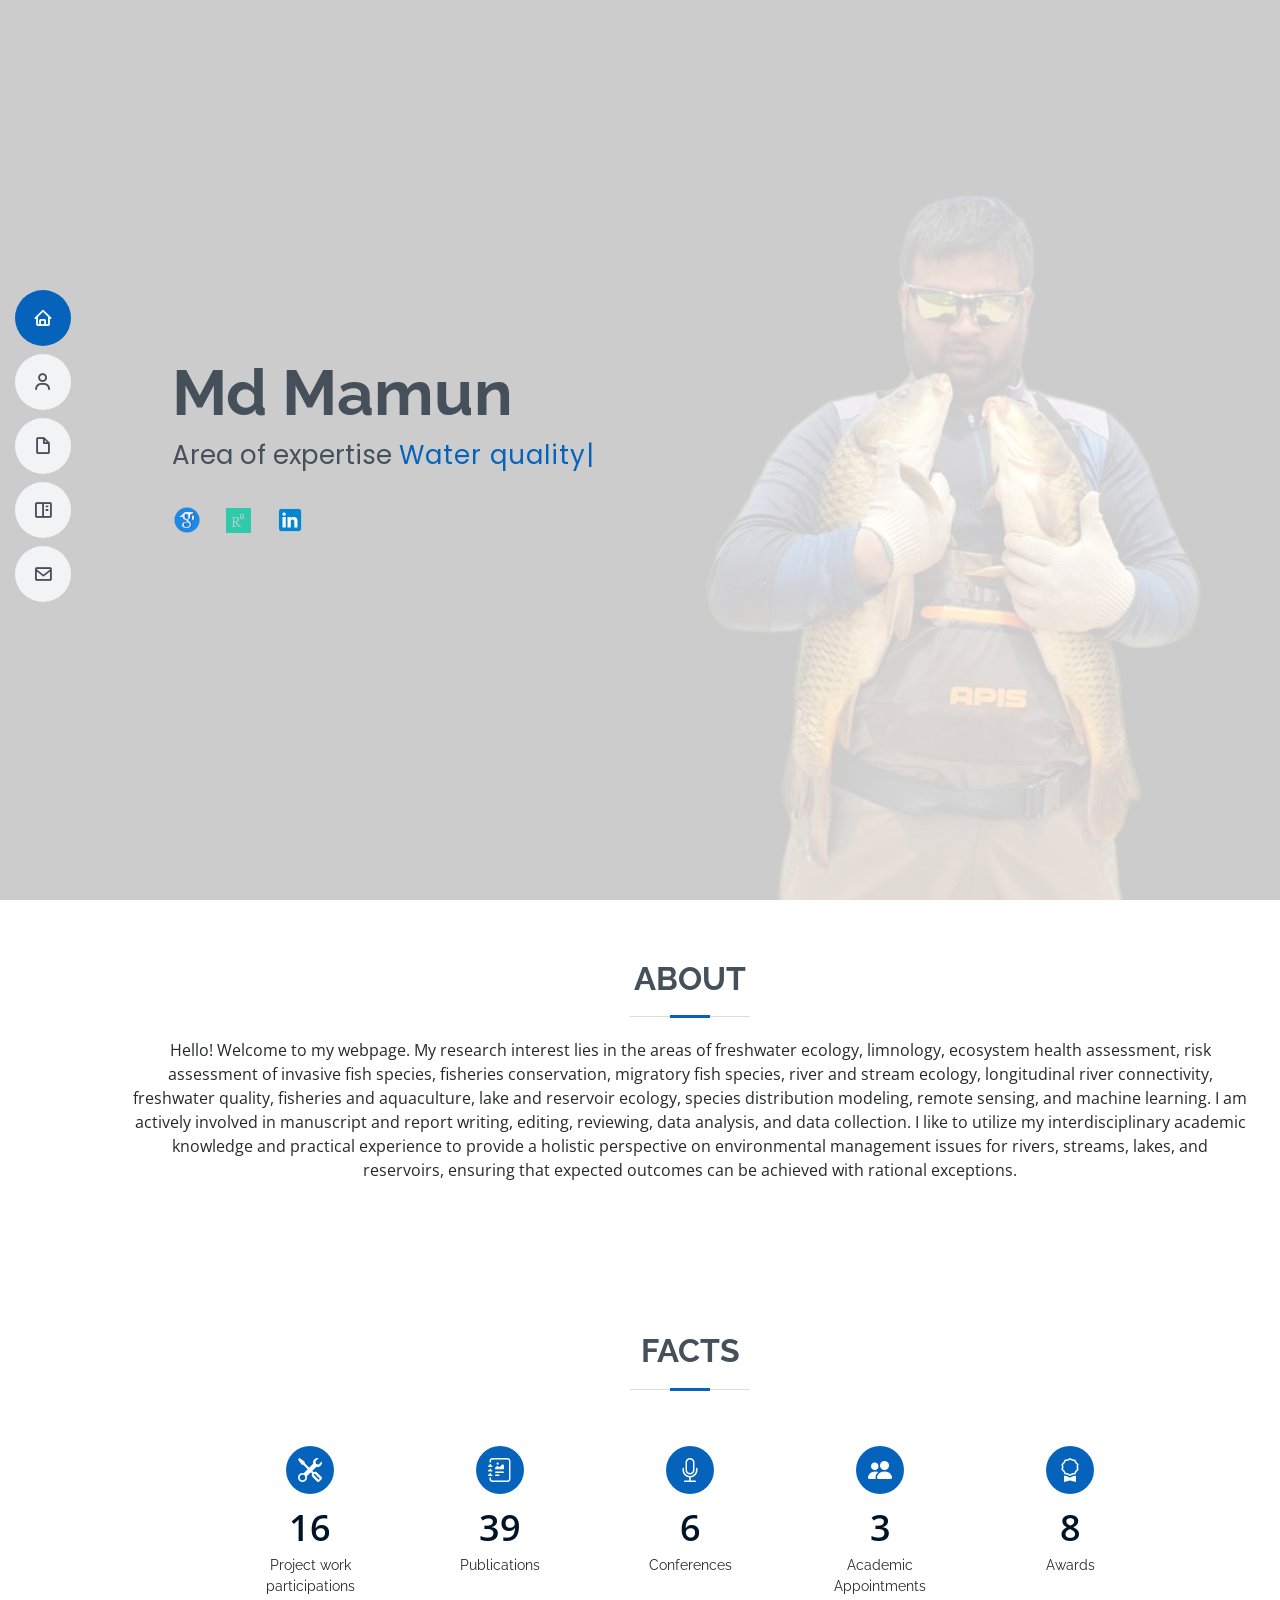
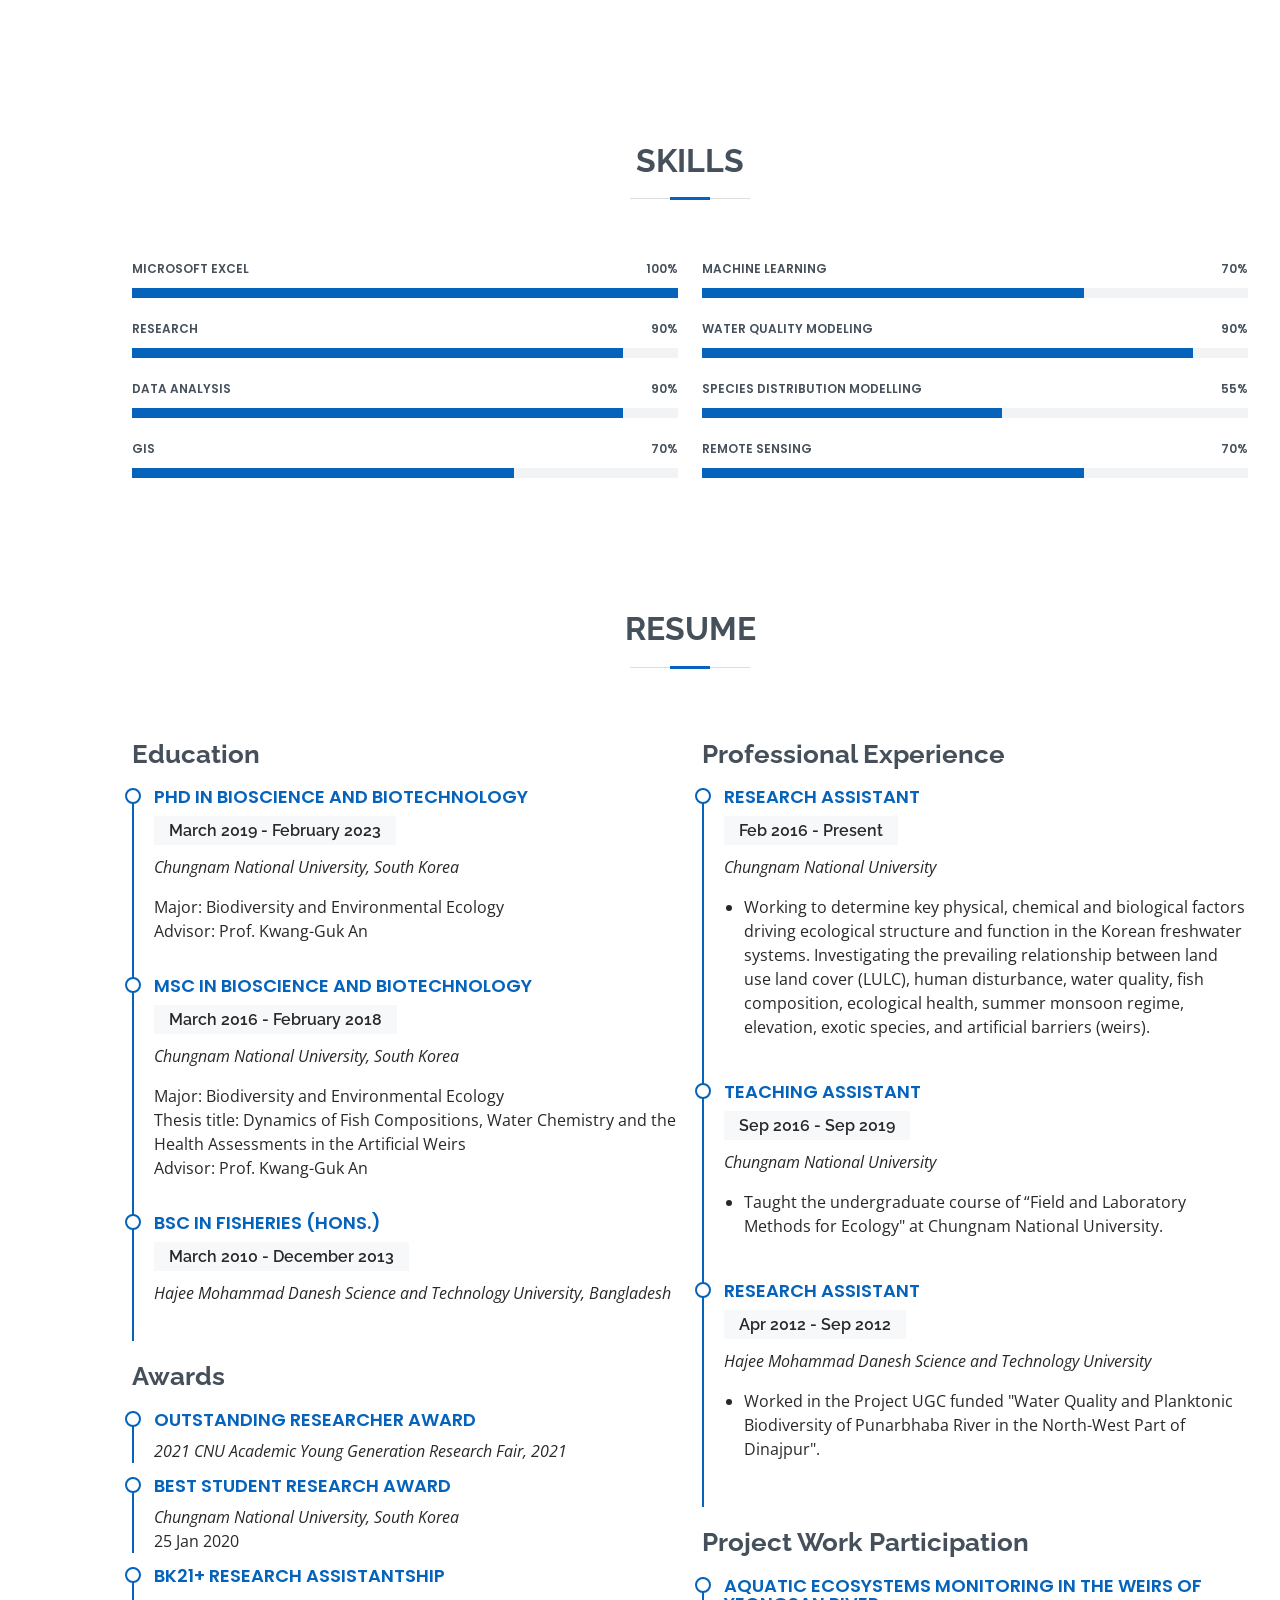
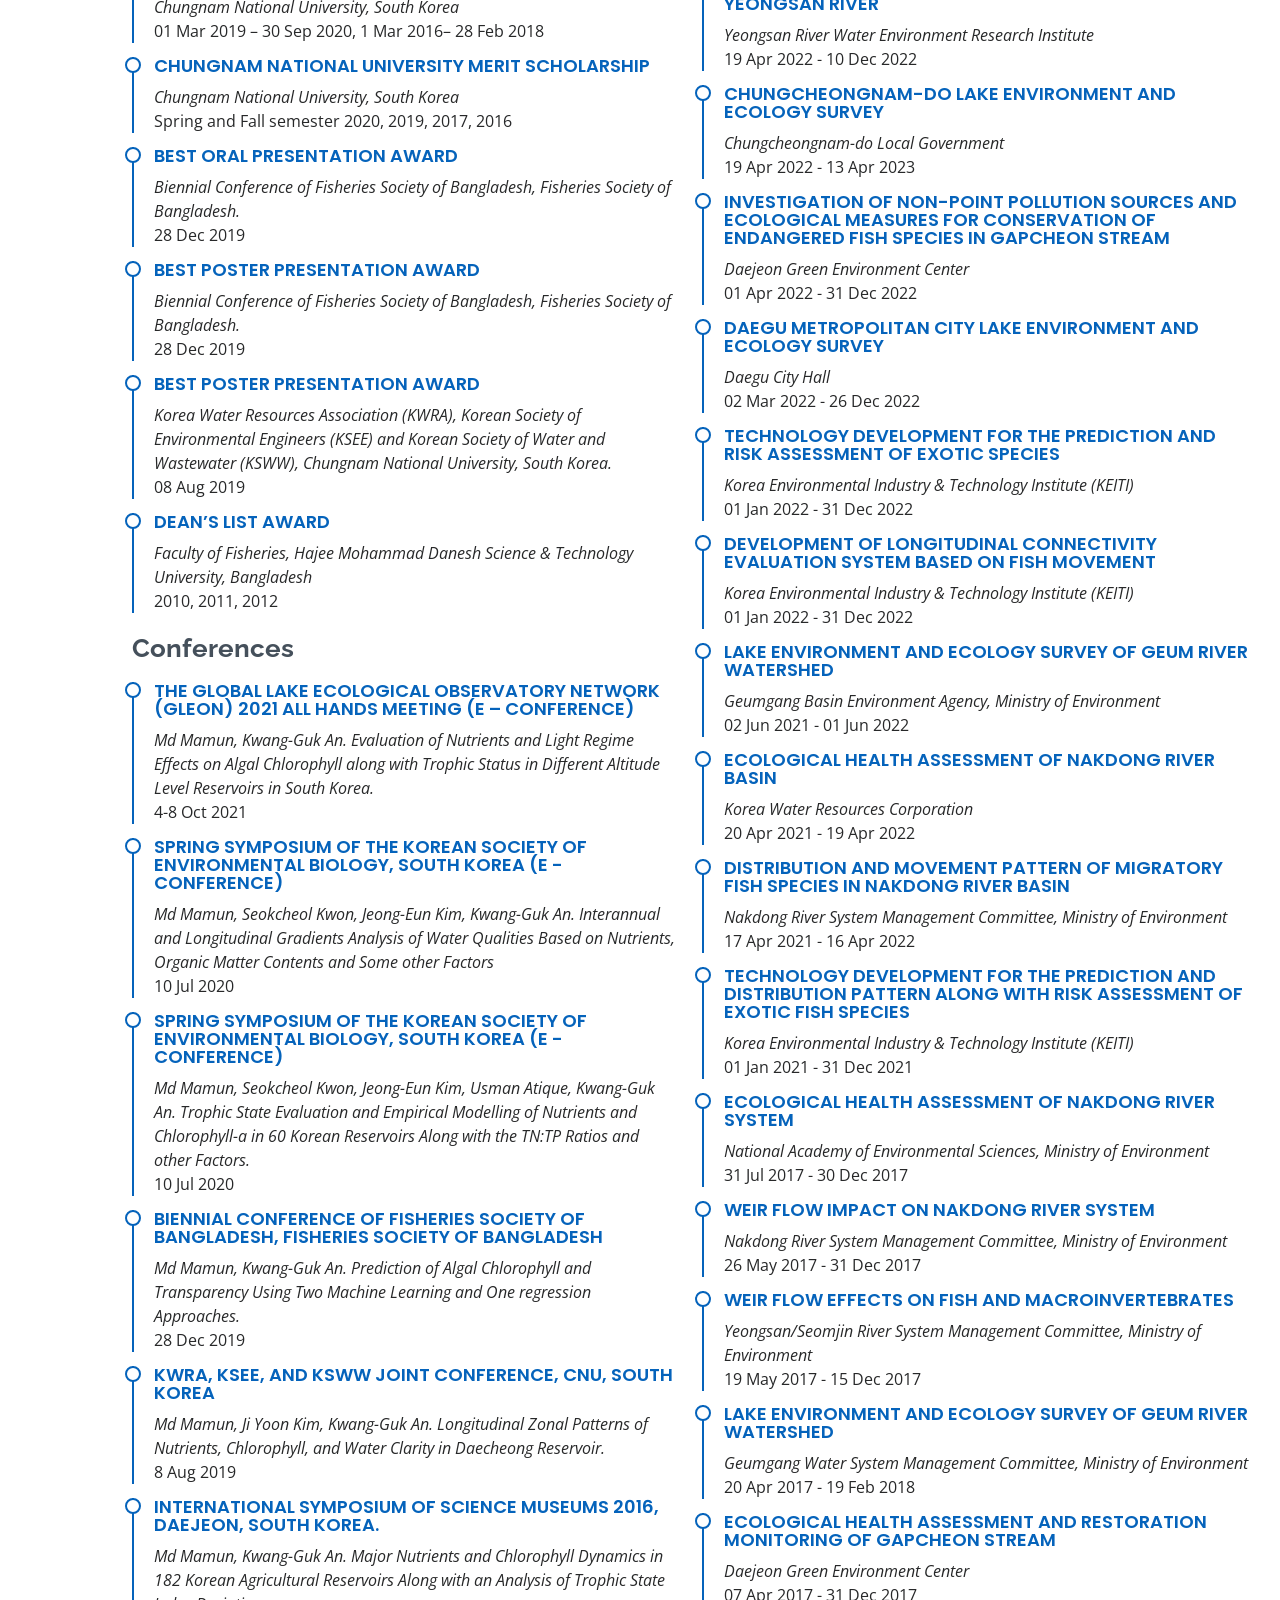
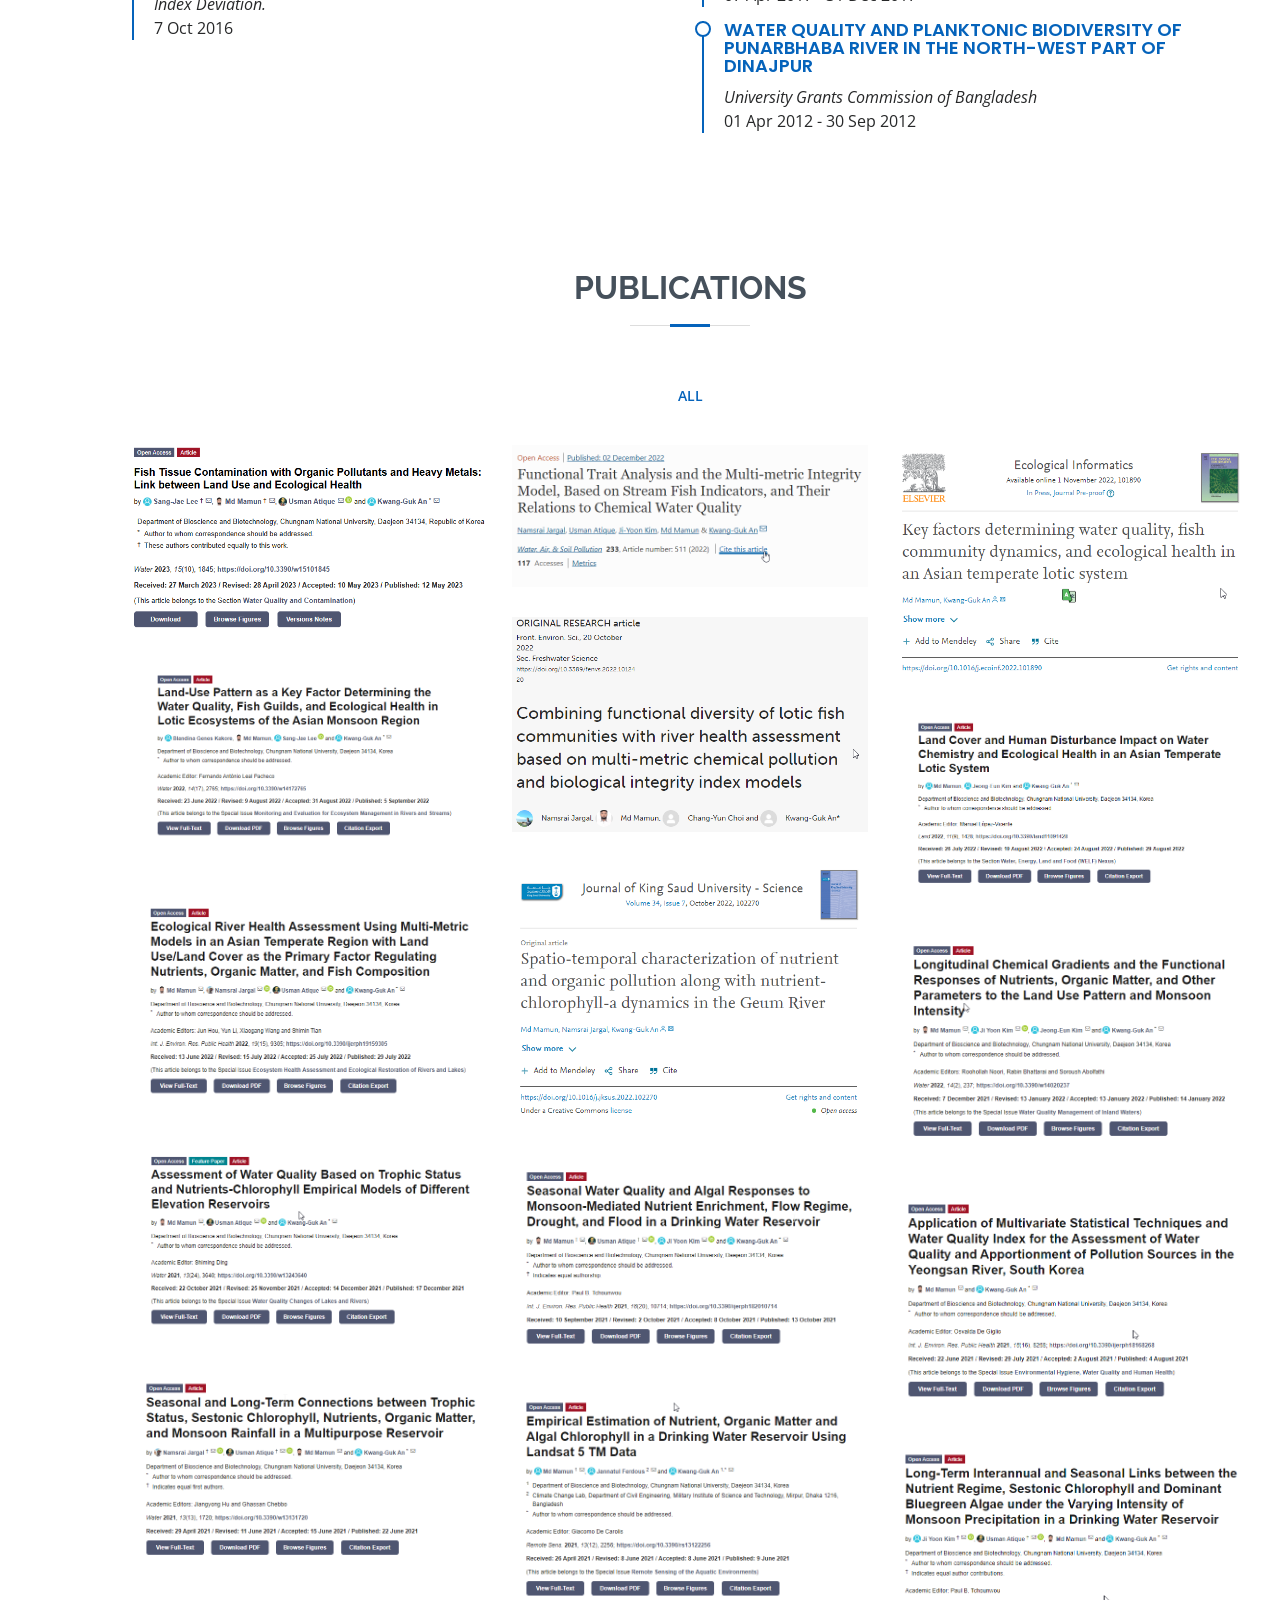
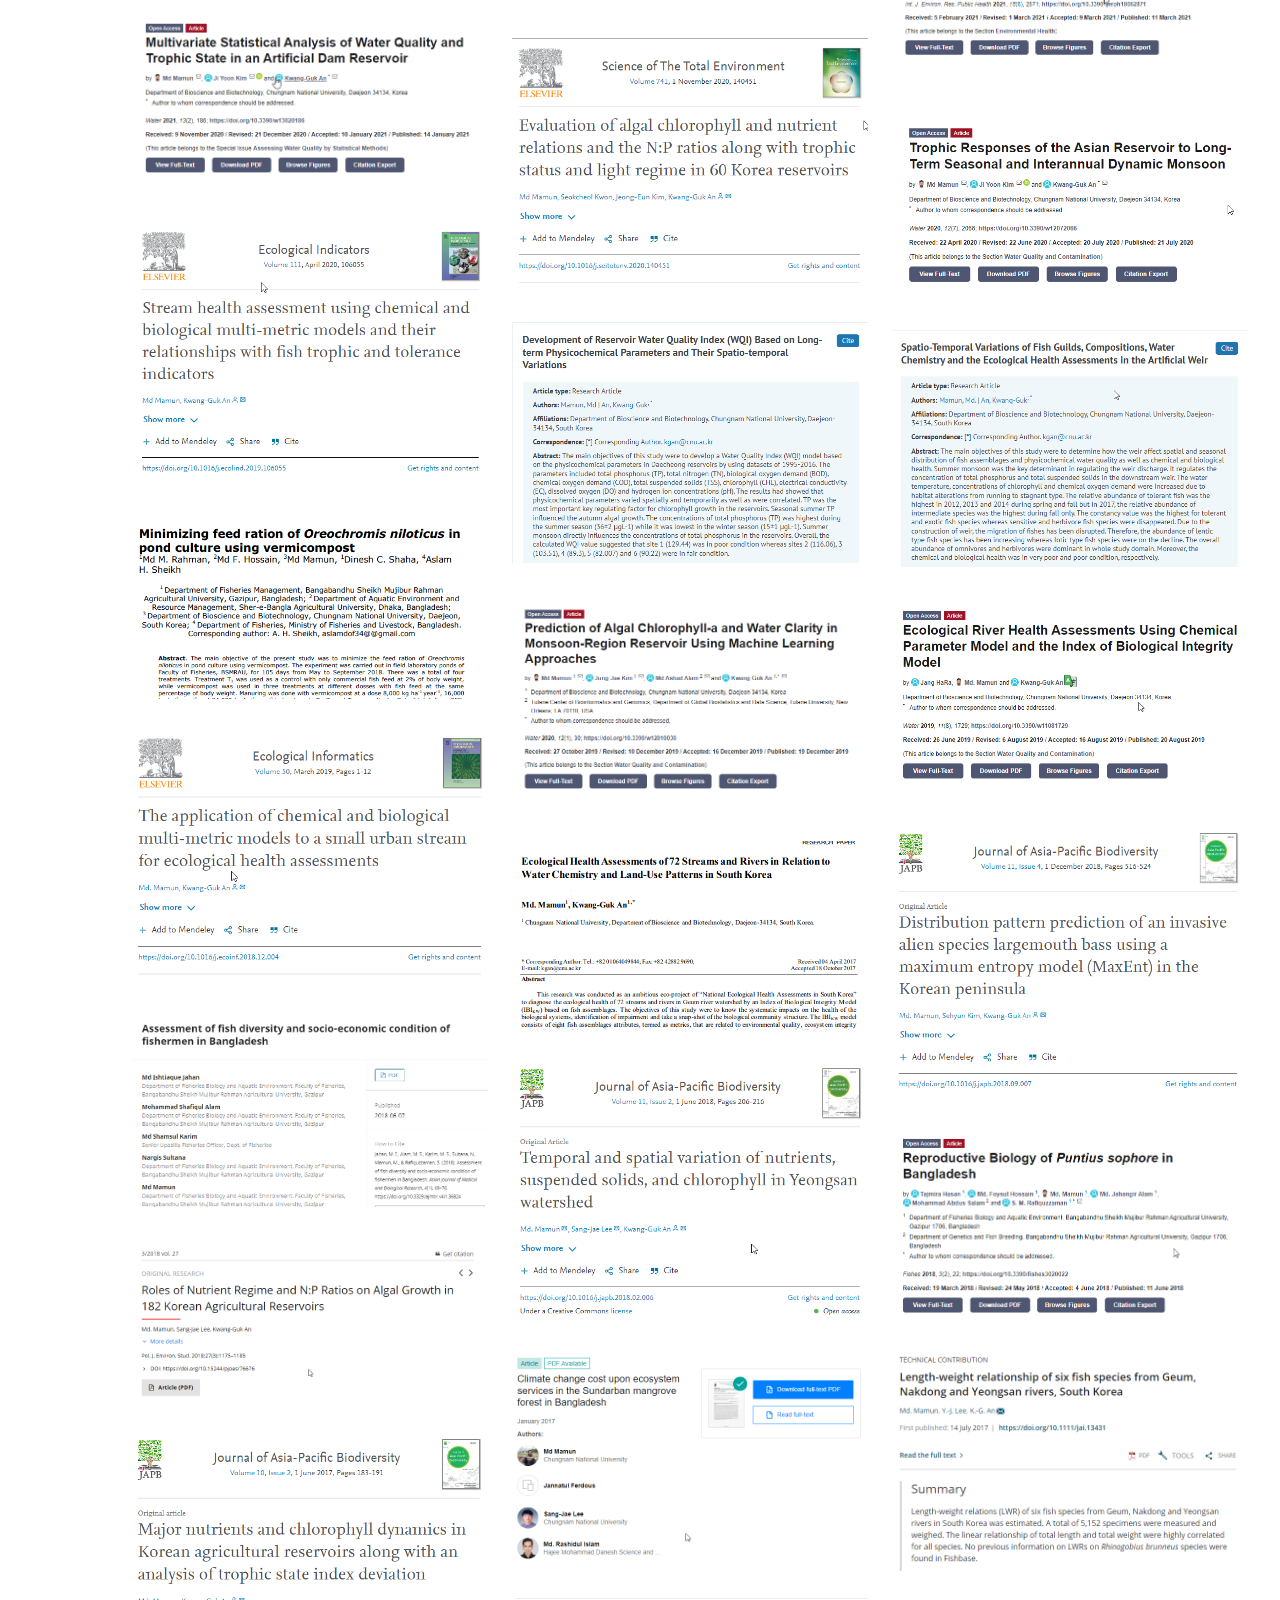
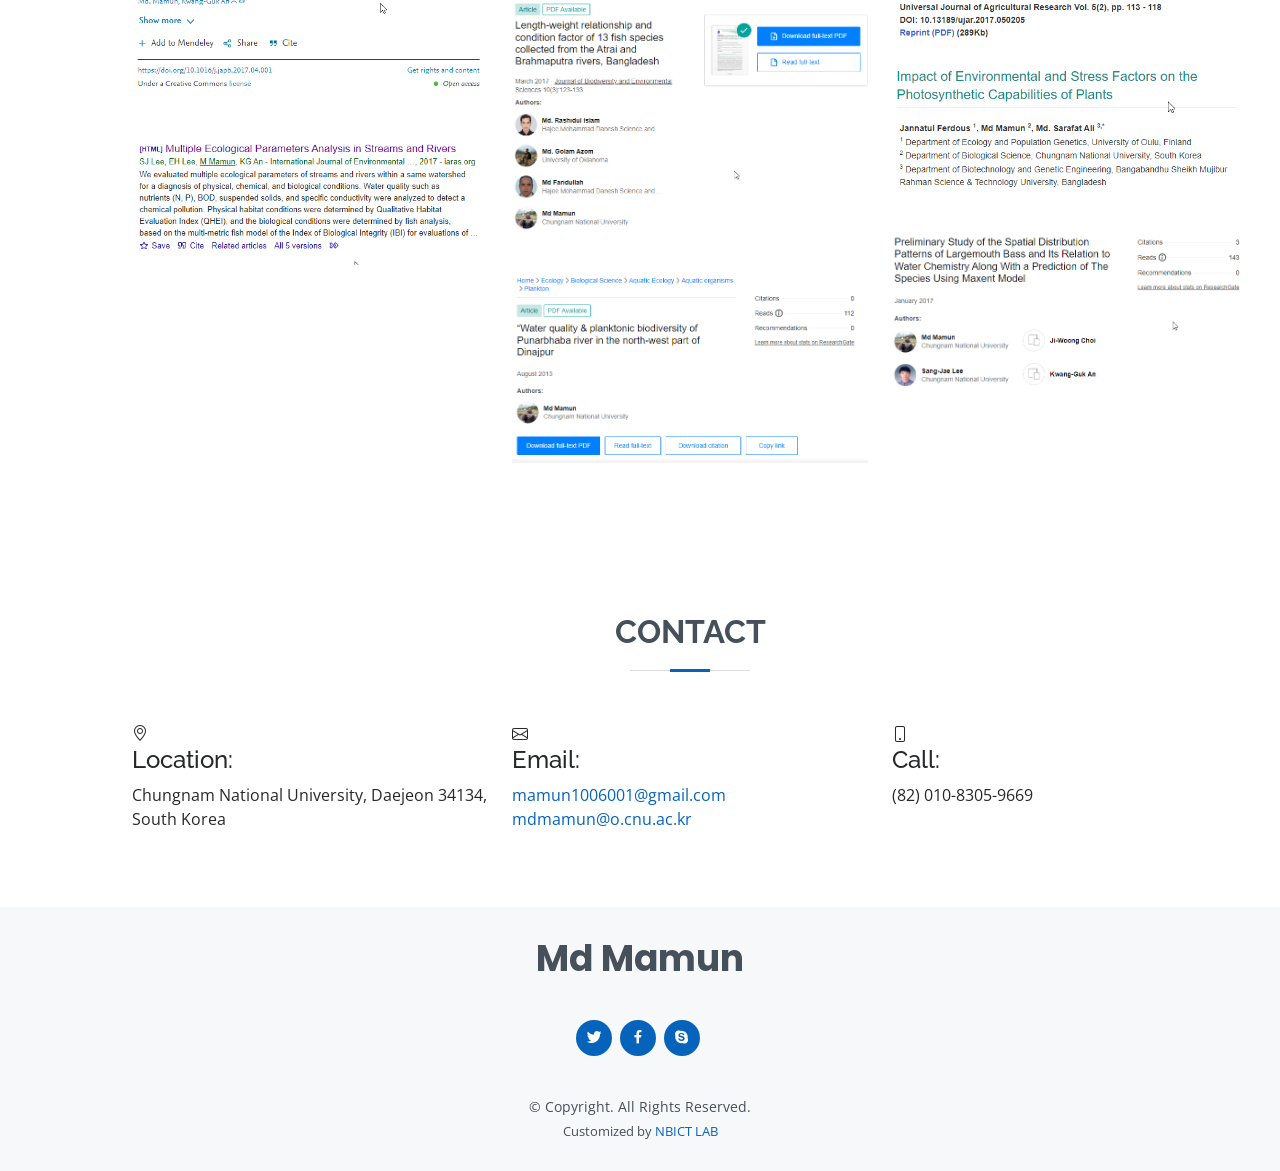
<file: index.html>
<!DOCTYPE html>
<html lang="en">

<head>
  <meta charset="utf-8">
  <meta content="width=device-width, initial-scale=1.0" name="viewport">

  <title>Md Mamun</title>
  <meta content="" name="description">
  <meta content="" name="keywords">

  <!-- Favicons -->
  <link href="img/fav.jpg" rel="icon">
  <!--link href="assets/img/apple-touch-icon.png" rel="apple-touch-icon"-->

  <!-- Google Fonts -->
  <link href="https://fonts.googleapis.com/css?family=Open+Sans:300,300i,400,400i,600,600i,700,700i|Raleway:300,300i,400,400i,500,500i,600,600i,700,700i|Poppins:300,300i,400,400i,500,500i,600,600i,700,700i" rel="stylesheet">

  <!-- Vendor CSS Files -->
  <link href="assets/vendor/aos/aos.css" rel="stylesheet">
  <link href="assets/vendor/bootstrap/css/bootstrap.min.css" rel="stylesheet">
  <link href="assets/vendor/bootstrap-icons/bootstrap-icons.css" rel="stylesheet">
  <link href="assets/vendor/boxicons/css/boxicons.min.css" rel="stylesheet">
  <link href="assets/vendor/glightbox/css/glightbox.min.css" rel="stylesheet">
  <link href="assets/vendor/swiper/swiper-bundle.min.css" rel="stylesheet">

  <!-- Template Main CSS File -->
  <link href="assets/css/style.css" rel="stylesheet">

  <!-- =======================================================
  * Template Name: MyResume - v4.9.0
  * Template URL: https://bootstrapmade.com/free-html-bootstrap-template-my-resume/
  * Author: BootstrapMade.com
  * License: https://bootstrapmade.com/license/
  ======================================================== -->
</head>

<body>

  <!-- ======= Mobile nav toggle button ======= -->
  <!-- <button type="button" class="mobile-nav-toggle d-xl-none"><i class="bi bi-list mobile-nav-toggle"></i></button> -->
  <i class="bi bi-list mobile-nav-toggle d-xl-none"></i>
  <!-- ======= Header ======= -->
  <header id="header" class="d-flex flex-column justify-content-center">

    <nav id="navbar" class="navbar nav-menu">
      <ul>
        <li><a href="#hero" class="nav-link scrollto active"><i class="bx bx-home"></i> <span>Home</span></a></li>
        <li><a href="#about" class="nav-link scrollto"><i class="bx bx-user"></i> <span>About</span></a></li>
        <li><a href="#resume" class="nav-link scrollto"><i class="bx bx-file-blank"></i> <span>Resume</span></a></li>
        <li><a href="#publications" class="nav-link scrollto"><i class="bx bx-book-content"></i> <span>Publications</span></a></li>
        <!--li><a href="#services" class="nav-link scrollto"><i class="bx bx-server"></i> <span>Services</span></a></li-->
        <li><a href="#contact" class="nav-link scrollto"><i class="bx bx-envelope"></i> <span>Contact</span></a></li>
      </ul>
    </nav><!-- .nav-menu -->

  </header><!-- End Header -->

  <!-- ======= Hero Section ======= -->
  <section id="hero" class="d-flex flex-column justify-content-center">
    <div class="container" data-aos="zoom-in" data-aos-delay="100">
      <h1>Md Mamun</h1>
      <p>Area of expertise <span class="typed" data-typed-items="Water quality, Freshwater Ecology, Ecosystem Health Assessment, Data Analysis, Machine Learning, GIS and Remote Sensing"></span></p>
      <div class="social-links">
        <a href="https://scholar.google.com/citations?hl=en&user=SWMwBqMAAAAJ" class="google-scholar"><img src="img/i8gs.png" width="30px" height="30px"></a>
        <a href="https://www.researchgate.net/profile/Md-Mamun-20" class="researchGate"><img src="img/i8rg.png" width="25px" height="25px"></a>
        <!--a href="#" class="instagram"><i class="bx bxl-instagram"></i></a>
        <a href="#" class="google-plus"><i class="bx bxl-skype"></i></a-->
        <a href="https://www.linkedin.com/in/md-mamun-60577b130/" class="linkedin"><img src="img/i8li.png" width="30px" height="30px"></a>
      </div>
    </div>
  </section><!-- End Hero -->

  <main id="main">

    <!-- ======= About Section ======= -->
    <section id="about" class="about">
      <div class="container" data-aos="fade-up">

        <div class="section-title">
          <h2>About</h2>
          <p>Hello! Welcome to my webpage. My research interest lies in the areas of freshwater ecology, limnology, ecosystem health assessment, risk assessment of invasive fish species, fisheries conservation, migratory fish species, river and stream ecology, longitudinal river connectivity, freshwater quality, fisheries and aquaculture, lake and reservoir ecology, species distribution modeling, remote sensing, and machine learning. I am actively involved in manuscript and report writing, editing, reviewing, data analysis, and data collection. I like to utilize my interdisciplinary academic knowledge and practical experience to provide a holistic perspective on environmental management issues for rivers, streams, lakes, and reservoirs, ensuring that expected outcomes can be achieved with rational exceptions.</p>
        </div>

        <!--div class="row">
          <div class="col-lg-4">
            <img src="img/zoardar-mamun.png" class="img-fluid" alt="">
          </div>
          <div class="col-lg-8 pt-4 pt-lg-0 content">
            <h3>PhD candidate and Research Assistant</h3>
            <p class="fst-italic">
              I am exploring myself in limnology, eutrophication, ecological health assessments of streams and rivers, climate change impact on the freshwater ecosystem, species distribution modelling, and machine learning approaches.
            </p>
            <div class="row">
              <div class="col-lg-6">
                <ul>
                  <li><i class="bi bi-chevron-right"></i> <strong>Birthday:</strong> <span>1 May 1995</span></li>
                  <li><i class="bi bi-chevron-right"></i> <strong>Linkedin:</strong> <span><a href="https://www.linkedin.com/in/md-mamun-60577b130" target="_blank">Md Mamun</a></span></li>
                  <li><i class="bi bi-chevron-right"></i> <strong>Phone:</strong> <span>(82) 010-8305-9669</span></li>
                  <li><i class="bi bi-chevron-right"></i> <strong>City:</strong> <span>Daejeon 34134, South Korea.</span></li>
                </ul>
              </div>
              <div class="col-lg-6">
                <ul>
                  <li><i class="bi bi-chevron-right"></i> <strong>Age:</strong> <span>30</span></li>
                  <li><i class="bi bi-chevron-right"></i> <strong>Degree:</strong> <span>Master</span></li>
                  <li><i class="bi bi-chevron-right"></i> <strong>Email:</strong> <span><a href="mailto:mamun1006001@gmail.com">mamun1006001@gmail.com;</a> <a href="mailto:mdmamun@o.cnu.ac.kr">mdmamun@o.cnu.ac.kr</a></span></li>
                  <li><i class="bi bi-chevron-right"></i> <strong>Freelance:</strong> <span>Available</span></li>
                </ul>
              </div>
            </div>
            <p>
              Officiis eligendi itaque labore et dolorum mollitia officiis optio vero. Quisquam sunt adipisci omnis et ut. Nulla accusantium dolor incidunt officia tempore. Et eius omnis.
              Cupiditate ut dicta maxime officiis quidem quia. Sed et consectetur qui quia repellendus itaque neque. Aliquid amet quidem ut quaerat cupiditate. Ab et eum qui repellendus omnis culpa magni laudantium dolores.
            </p>
          </div>
        </div-->

      </div>
    </section><!-- End About Section -->

    <!-- ======= Facts Section ======= -->
    <section id="facts" class="facts">
      <div class="container" data-aos="fade-up">

        <div class="section-title">
          <h2>Facts</h2>
          <!--p>Magnam dolores commodi suscipit. Necessitatibus eius consequatur ex aliquid fuga eum quidem. Sit sint consectetur velit. Quisquam quos quisquam cupiditate. Et nemo qui impedit suscipit alias ea. Quia fugiat sit in iste officiis commodi quidem hic quas.</p-->
        </div>

        <div class="row d-flex justify-content-center">

          <div class="col-lg-2 col-md-6">
            <div class="count-box">
              <i class="bi bi-tools"></i>
              <span data-purecounter-start="0" data-purecounter-end="16" data-purecounter-duration="1" class="purecounter"></span>
              <p>Project work participations</p>
            </div>
          </div>

          <div class="col-lg-2 col-md-6 mt-5 mt-md-0">
            <div class="count-box">
              <i class="bi bi-journal-richtext"></i>
              <span data-purecounter-start="0" data-purecounter-end="39" data-purecounter-duration="1" class="purecounter"></span>
              <p>Publications</p>
            </div>
          </div>
          <div class="col-lg-2 col-md-6 mt-5 mt-lg-0">
            <div class="count-box">
              <i class="bi bi-mic"></i>
              <span data-purecounter-start="0" data-purecounter-end="6" data-purecounter-duration="1" class="purecounter"></span>
              <p>Conferences</p>
            </div>
          </div>
          <div class="col-lg-2 col-md-6 mt-5 mt-lg-0">
            <div class="count-box">
              <i class="bi bi-people-fill"></i>
              <span data-purecounter-start="0" data-purecounter-end="3" data-purecounter-duration="1" class="purecounter"></span>
              <p>Academic Appointments</p>
            </div>
          </div>

          <div class="col-lg-2 col-md-6 mt-5 mt-lg-0">
            <div class="count-box">
              <i class="bi bi-award"></i>
              <span data-purecounter-start="0" data-purecounter-end="8" data-purecounter-duration="1" class="purecounter"></span>
              <p>Awards</p>
            </div>
          </div>

        </div>

      </div>
    </section><!-- End Facts Section -->

    <!-- ======= Skills Section ======= -->
    <section id="skills" class="skills section-bg">
      <div class="container" data-aos="fade-up">

        <div class="section-title">
          <h2>Skills</h2>
          <!--p>Magnam dolores commodi suscipit. Necessitatibus eius consequatur ex aliquid fuga eum quidem. Sit sint consectetur velit. Quisquam quos quisquam cupiditate. Et nemo qui impedit suscipit alias ea. Quia fugiat sit in iste officiis commodi quidem hic quas.</p-->
        </div>

        <div class="row skills-content">

          <div class="col-lg-6">

            <div class="progress">
              <span class="skill">Microsoft Excel <i class="val">100%</i></span>
              <div class="progress-bar-wrap">
                <div class="progress-bar" role="progressbar" aria-valuenow="100" aria-valuemin="0" aria-valuemax="100"></div>
              </div>
            </div>

            <div class="progress">
              <span class="skill">Research <i class="val">90%</i></span>
              <div class="progress-bar-wrap">
                <div class="progress-bar" role="progressbar" aria-valuenow="90" aria-valuemin="0" aria-valuemax="100"></div>
              </div>
            </div>

            <div class="progress">
              <span class="skill">Data Analysis <i class="val">90%</i></span>
              <div class="progress-bar-wrap">
                <div class="progress-bar" role="progressbar" aria-valuenow="90" aria-valuemin="0" aria-valuemax="100"></div>
              </div>
            </div>
            <div class="progress">
              <span class="skill">GIS <i class="val">70%</i></span>
              <div class="progress-bar-wrap">
                <div class="progress-bar" role="progressbar" aria-valuenow="70" aria-valuemin="0" aria-valuemax="100"></div>
              </div>
            </div>

          </div>

          <div class="col-lg-6">

            <div class="progress">
              <span class="skill">Machine Learning  <i class="val">70%</i></span>
              <div class="progress-bar-wrap">
                <div class="progress-bar" role="progressbar" aria-valuenow="70" aria-valuemin="0" aria-valuemax="100"></div>
              </div>
            </div>

            <div class="progress">
              <span class="skill">Water Quality Modeling <i class="val">90%</i></span>
              <div class="progress-bar-wrap">
                <div class="progress-bar" role="progressbar" aria-valuenow="90" aria-valuemin="0" aria-valuemax="100"></div>
              </div>
            </div>

            <div class="progress">
              <span class="skill">Species Distribution Modelling<i class="val">55%</i></span>
              <div class="progress-bar-wrap">
                <div class="progress-bar" role="progressbar" aria-valuenow="55" aria-valuemin="0" aria-valuemax="100"></div>
              </div>
            </div>
            <div class="progress">
              <span class="skill">Remote Sensing<i class="val">70%</i></span>
              <div class="progress-bar-wrap">
                <div class="progress-bar" role="progressbar" aria-valuenow="70" aria-valuemin="0" aria-valuemax="100"></div>
              </div>
            </div>

          </div>

        </div>

      </div>
    </section><!-- End Skills Section -->

    <!-- ======= Resume Section ======= -->
    <section id="resume" class="resume">
      <div class="container" data-aos="fade-up">

        <div class="section-title">
          <h2>Resume</h2>
          <!--p>Magnam dolores commodi suscipit. Necessitatibus eius consequatur ex aliquid fuga eum quidem. Sit sint consectetur velit. Quisquam quos quisquam cupiditate. Et nemo qui impedit suscipit alias ea. Quia fugiat sit in iste officiis commodi quidem hic quas.</p-->
        </div>

        <div class="row">
          <div class="col-lg-6">
            <!--h3 class="resume-title">Sumary</h3>
            <div class="resume-item pb-0">
              <h4>Brandon Johnson</h4>
              <p><em>Innovative and deadline-driven Graphic Designer with 3+ years of experience designing and developing user-centered digital/print marketing material from initial concept to final, polished deliverable.</em></p>
              <ul>
                <li>Portland par 127,Orlando, FL</li>
                <li>(123) 456-7891</li>
                <li>alice.barkley@example.com</li>
              </ul>
            </div-->

            <h3 class="resume-title">Education</h3>
            <div class="resume-item">
              <h4>PhD in Bioscience and Biotechnology </h4>
              <h5>March 2019 - February 2023</h5>
              <p><em>Chungnam National University, South Korea</em></p>
              <p>Major: Biodiversity and Environmental Ecology <br> Advisor: Prof. Kwang-Guk An</p>
            </div>
            <div class="resume-item">
              <h4>MSc in Bioscience and Biotechnology</h4>
              <h5>March 2016 - February 2018</h5>
              <p><em>Chungnam National University, South Korea</em></p>
              <p>Major: Biodiversity and Environmental Ecology <br>
                Thesis title: Dynamics of Fish Compositions, Water Chemistry and the Health
                Assessments in the Artificial Weirs <br>
                Advisor: Prof. Kwang-Guk An</p>
            </div>
            <div class="resume-item">
              <h4>BSc in Fisheries (Hons.)</h4>
              <h5>March 2010 - December 2013</h5>
              <p><em>Hajee Mohammad Danesh Science and Technology University, Bangladesh</em></p>
              <p></p>
            </div>
            <h3 class="resume-title">Awards</h3>
            <div class="resume-item pb-0">
              <h4>Outstanding Researcher Award</h4>
              <p><em>2021 CNU Academic Young Generation Research Fair, 2021</em></p>
            </div>
            <div class="resume-item pb-0">
              <h4>Best Student Research Award</h4>
              <p><em>Chungnam National University, South Korea</em>
              <br>
              25 Jan 2020</p>
            </div>
            <div class="resume-item pb-0">
              <h4>BK21+ Research Assistantship</h4>
              <p><em>Chungnam National University, South Korea</em>
              <br>
              01 Mar 2019 – 30 Sep 2020, 1 Mar 2016– 28 Feb 2018</p>
            </div>
            <div class="resume-item pb-0">
              <h4>Chungnam National University Merit Scholarship</h4>
              <p><em>Chungnam National University, South Korea</em>
              <br>
              Spring and Fall semester 2020, 2019, 2017, 2016</p>
            </div>
            <div class="resume-item pb-0">
              <h4>Best Oral Presentation Award</h4>
              <p><em>Biennial Conference of Fisheries Society of Bangladesh, Fisheries Society of Bangladesh.</em>
              <br>
              28 Dec 2019</p>
            </div>
            <div class="resume-item pb-0">
              <h4>Best Poster Presentation Award</h4>
              <p><em>Biennial Conference of Fisheries Society of Bangladesh, Fisheries Society of Bangladesh.</em>
              <br>
              28 Dec 2019</p>
            </div>
            <div class="resume-item pb-0">
              <h4>Best Poster Presentation Award </h4>
              <p><em>Korea Water Resources Association (KWRA), Korean Society of Environmental Engineers (KSEE) and Korean Society of Water and Wastewater (KSWW), Chungnam National University, South Korea.</em>
              <br>
              08 Aug 2019</p>
            </div>
            <div class="resume-item pb-0">
              <h4>Dean’s List Award </h4>
              <p><em>Faculty of Fisheries, Hajee Mohammad Danesh Science & Technology University, Bangladesh</em>
              <br>
              2010, 2011, 2012</p>
            </div>


            <h3 class="resume-title">Conferences</h3>
            <div class="resume-item pb-0">
              <h4>The Global Lake Ecological Observatory Network (GLEON) 2021 All Hands Meeting (E – Conference)
                </h4>
              <p><em>Md Mamun, Kwang-Guk An. Evaluation of Nutrients and Light Regime Effects on Algal Chlorophyll along with Trophic Status in Different Altitude Level Reservoirs in South Korea.</em><br>
                4-8 Oct 2021
              </p>
            </div>
            <div class="resume-item pb-0">
              <h4>Spring Symposium of the Korean Society of Environmental Biology, South Korea (E - Conference)
                </h4>
              <p><em>Md Mamun, Seokcheol Kwon, Jeong-Eun Kim, Kwang-Guk An. Interannual and Longitudinal Gradients Analysis of Water Qualities Based on Nutrients, Organic Matter Contents and Some other Factors</em><br>
                10 Jul 2020
              </p>
            </div>
            <div class="resume-item pb-0">
              <h4>Spring Symposium of the Korean Society of Environmental Biology, South Korea (E - Conference)
                </h4>
              <p><em>Md Mamun, Seokcheol Kwon, Jeong-Eun Kim, Usman Atique, Kwang-Guk An. Trophic State Evaluation and Empirical Modelling of Nutrients and Chlorophyll-a in 60 Korean Reservoirs Along with the TN:TP Ratios and other Factors.</em><br>
                10 Jul 2020
              </p>
            </div>
            <div class="resume-item pb-0">
              <h4>Biennial Conference of Fisheries Society of Bangladesh, Fisheries Society of Bangladesh
                </h4>
              <p><em>Md Mamun, Kwang-Guk An. Prediction of Algal Chlorophyll and Transparency Using Two Machine Learning and One regression Approaches.</em><br>
                28 Dec 2019
              </p>
            </div>
            <div class="resume-item pb-0">
              <h4>KWRA, KSEE, and KSWW Joint conference, CNU, South Korea
                </h4>
              <p><em>Md Mamun, Ji Yoon Kim, Kwang-Guk An. Longitudinal Zonal Patterns of Nutrients, Chlorophyll, and Water Clarity in Daecheong Reservoir.</em><br>
                8 Aug 2019
              </p>
            </div>
            <div class="resume-item pb-0">
              <h4>International Symposium of Science Museums 2016, Daejeon, South Korea.
                </h4>
              <p><em>Md Mamun, Kwang-Guk An. Major Nutrients and Chlorophyll Dynamics in 182 Korean Agricultural Reservoirs Along with an Analysis of Trophic State Index Deviation.</em><br>
                7 Oct 2016
              </p>
            </div>




          </div>
          <div class="col-lg-6">
            <h3 class="resume-title">Professional Experience</h3>
            <div class="resume-item">
              <h4>Research Assistant</h4>
              <h5>Feb 2016 - Present</h5>
              <p><em>Chungnam National University</em></p>
              <ul>
               
                <li>Working to determine key physical, chemical and biological factors driving ecological structure and function in the Korean freshwater systems. Investigating the prevailing relationship between land use land cover (LULC), human disturbance, water quality, fish composition, ecological health, summer monsoon regime, elevation, exotic species, and artificial barriers (weirs).</li>
              </ul>
            </div>
            <div class="resume-item">
              <h4>Teaching Assistant</h4>
              <h5>Sep 2016 - Sep 2019</h5>
              <p><em>Chungnam National University</em></p>
              <ul>
                <li>Taught the undergraduate course of “Field and Laboratory Methods for Ecology" at Chungnam National University.</li>
                
              </ul>
            </div>
            <div class="resume-item">
              <h4>Research Assistant</h4>
              <h5>Apr 2012 - Sep 2012</h5>
              <p><em>Hajee Mohammad Danesh Science and Technology University</em></p>
              <ul>
                <li>Worked in the Project UGC funded "Water Quality and Planktonic Biodiversity of Punarbhaba River in the North-West Part of Dinajpur".</li>
              </ul>
            </div>
             
            <h3 class="resume-title">Project Work Participation​</h3>
            <div class="resume-item pb-0">
              <h4>Aquatic Ecosystems Monitoring in the Weirs of Yeongsan River</h4>
              <p><em>Yeongsan River Water Environment Research Institute</em><br>
                19 Apr 2022 - 10 Dec 2022
              </p>
            </div>
            <div class="resume-item pb-0">
              <h4>Chungcheongnam-do Lake Environment and Ecology Survey</h4>
              <p><em>Chungcheongnam-do Local Government</em>
              <br>
              19 Apr 2022 - 13 Apr 2023</p>
            </div>
            <div class="resume-item pb-0">
              <h4>Investigation of Non-point Pollution Sources and Ecological Measures for Conservation of Endangered Fish Species in Gapcheon Stream</h4>
              <p><em>Daejeon Green Environment Center</em>
              <br>
              01 Apr 2022 - 31 Dec 2022</p>
            </div>
            <div class="resume-item pb-0">
              <h4>Daegu Metropolitan City Lake Environment and Ecology Survey</h4>
              <p><em>Daegu City Hall</em>
              <br>
              02 Mar 2022 - 26 Dec 2022</p>
            </div>
            <div class="resume-item pb-0">
              <h4>Technology Development for the Prediction and Risk Assessment of Exotic Species</h4>
              <p><em>Korea Environmental Industry & Technology Institute (KEITI)</em>
              <br>
              01 Jan 2022 - 31 Dec 2022</p>
            </div>
            <div class="resume-item pb-0">
              <h4>Development of Longitudinal Connectivity Evaluation System Based on Fish Movement</h4>
              <p><em>Korea Environmental Industry & Technology Institute (KEITI)</em>
              <br>
              01 Jan 2022 - 31 Dec 2022</p>
            </div>
            <div class="resume-item pb-0">
              <h4>Lake Environment and Ecology Survey of Geum River Watershed</h4>
              <p><em>Geumgang Basin Environment Agency, Ministry of Environment </em>
              <br>
              02 Jun 2021 - 01 Jun 2022</p>
            </div>
            <div class="resume-item pb-0">
              <h4>Ecological Health Assessment of Nakdong River basin </h4>
              <p><em>Korea Water Resources Corporation</em>
              <br>
              20 Apr 2021 - 19 Apr 2022</p>
            </div>
            <div class="resume-item pb-0">
              <h4>Distribution and Movement Pattern of Migratory Fish Species in Nakdong River Basin </h4>
              <p><em>Nakdong River System Management Committee, Ministry of Environment</em>
              <br>
              17 Apr 2021 - 16 Apr 2022</p>
            </div>
            <div class="resume-item pb-0">
              <h4>Technology Development for the Prediction and Distribution Pattern Along with Risk Assessment of Exotic Fish Species</h4>
              <p><em>Korea Environmental Industry & Technology Institute (KEITI)</em>
              <br>
              01 Jan 2021 - 31 Dec 2021</p>
            </div>
            <div class="resume-item pb-0">
              <h4>Ecological Health Assessment of Nakdong River System</h4>
              <p><em>National Academy of Environmental Sciences, Ministry of Environment </em>
              <br>
              31 Jul 2017 - 30 Dec 2017</p>
            </div>
            <div class="resume-item pb-0">
              <h4>Weir Flow Impact on Nakdong River System</h4>
              <p><em>Nakdong River System Management Committee, Ministry of Environment</em>
              <br>
              26 May 2017 - 31 Dec 2017</p>
            </div>
            <div class="resume-item pb-0">
              <h4>Weir Flow Effects on Fish and Macroinvertebrates</h4>
              <p><em>Yeongsan/Seomjin River System Management Committee, Ministry of Environment</em>
              <br>
              19 May 2017 - 15 Dec 2017</p>
            </div>
            <div class="resume-item pb-0">
              <h4>Lake Environment and Ecology Survey of Geum River Watershed</h4>
              <p><em>Geumgang Water System Management Committee, Ministry of Environment</em>
              <br>
              20 Apr 2017 - 19 Feb 2018</p>
            </div>
            <div class="resume-item pb-0">
              <h4>Ecological Health Assessment and Restoration Monitoring of Gapcheon Stream</h4>
              <p><em>Daejeon Green Environment Center</em>
              <br>
              07 Apr 2017 - 31 Dec 2017</p>
            </div>
            <div class="resume-item pb-0">
              <h4>Water Quality and Planktonic Biodiversity of Punarbhaba River in the North-West Part of Dinajpur</h4>
              <p><em>University Grants Commission of Bangladesh</em>
              <br>
              01 Apr 2012 - 30 Sep 2012</p>
            </div>
            






          </div>
        </div>

      </div>
    </section><!-- End Resume Section -->

    <!-- ======= Portfolio Section ======= -->
    <section id="publications" class="portfolio section-bg">
      <div class="container" data-aos="fade-up">

        <div class="section-title">
          <h2>Publications</h2>
          <!--p>Magnam dolores commodi suscipit. Necessitatibus eius consequatur ex aliquid fuga eum quidem. Sit sint consectetur velit. Quisquam quos quisquam cupiditate. Et nemo qui impedit suscipit alias ea. Quia fugiat sit in iste officiis commodi quidem hic quas.</p-->
        </div>

        <div class="row">
          <div class="col-lg-12 d-flex justify-content-center" data-aos="fade-up" data-aos-delay="100">
            <ul id="portfolio-flters">
              <li data-filter="*" class="filter-active">All</li>
              <!--li data-filter=".filter-app">App</li>
              <li data-filter=".filter-card">Card</li>
              <li data-filter=".filter-web">Web</li-->
            </ul>
          </div>
        </div>

        <div class="row portfolio-container" data-aos="fade-up" data-aos-delay="200">

          
          <div class="col-lg-4 col-md-6 portfolio-item filter-app">
            <div class="portfolio-wrap">
              <img src="assets/img/portfolio/39.PNG" class="img-fluid" alt="">
              <div class="portfolio-info">
                <h4>Fish Tissue Contamination with Organic Pollutants and Heavy Metals: Link between Land Use and Ecological Health</h4>
                  <p></p>
                <div class="portfolio-links">
                  <a href="assets/img/portfolio/39.PNG" data-gallery="portfolioGallery" class="portfolio-lightbox" title=""><i class="bx bx-plus"></i></a>
                  <a href="https://www.mdpi.com/2073-4441/15/10/1845" target="_blank"><i class="bx bx-link"></i></a>
                  <!--a href="portfolio-details.html" class="portfolio-details-lightbox" data-glightbox="type: external" title="Portfolio Details"><i class="bx bx-link"></i></a-->
                </div>
              </div>
            </div>
          </div>
          
          
          <div class="col-lg-4 col-md-6 portfolio-item filter-app">
            <div class="portfolio-wrap">
              <img src="assets/img/portfolio/38.png" class="img-fluid" alt="">
              <div class="portfolio-info">
                <h4>Functional Trait Analysis and the Multi-metric Integrity Model, Based on Stream Fish Indicators, and Their Relations to Chemical Water Quality</h4>
                  <p></p>
                <div class="portfolio-links">
                  <a href="assets/img/portfolio/38.png" data-gallery="portfolioGallery" class="portfolio-lightbox" title=""><i class="bx bx-plus"></i></a>
                  <a href="https://link.springer.com/article/10.1007/s11270-022-05960-8" target="_blank"><i class="bx bx-link"></i></a>
                  <!--a href="portfolio-details.html" class="portfolio-details-lightbox" data-glightbox="type: external" title="Portfolio Details"><i class="bx bx-link"></i></a-->
                </div>
              </div>
            </div>
          </div>
          
          <div class="col-lg-4 col-md-6 portfolio-item filter-app">
            <div class="portfolio-wrap">
              <img src="assets/img/portfolio/37.png" class="img-fluid" alt="">
              <div class="portfolio-info">
                <h4>Key factors determining water quality, fish community dynamics, and ecological health in an Asian temperate lotic system</h4>
                  <p></p>
                <div class="portfolio-links">
                  <a href="assets/img/portfolio/37.png" data-gallery="portfolioGallery" class="portfolio-lightbox" title=""><i class="bx bx-plus"></i></a>
                  <a href="https://doi.org/10.1016/j.ecoinf.2022.101890" target="_blank"><i class="bx bx-link"></i></a>
                  <!--a href="portfolio-details.html" class="portfolio-details-lightbox" data-glightbox="type: external" title="Portfolio Details"><i class="bx bx-link"></i></a-->
                </div>
              </div>
            </div>
          </div>

          <div class="col-lg-4 col-md-6 portfolio-item filter-app">
            <div class="portfolio-wrap">
              <img src="assets/img/portfolio/36.png" class="img-fluid" alt="">
              <div class="portfolio-info">
                <h4>Combining functional diversity of lotic fish communities with river health assessment based on multi-metric chemical pollution and biological integrity index models</h4>
                  <p></p>
                <div class="portfolio-links">
                  <a href="assets/img/portfolio/36.png" data-gallery="portfolioGallery" class="portfolio-lightbox" title=""><i class="bx bx-plus"></i></a>
                  <a href="https://www.frontiersin.org/articles/10.3389/fenvs.2022.1012420/full" target="_blank"><i class="bx bx-link"></i></a>
                  <!--a href="portfolio-details.html" class="portfolio-details-lightbox" data-glightbox="type: external" title="Portfolio Details"><i class="bx bx-link"></i></a-->
                </div>
              </div>
            </div>
          </div>


          <div class="col-lg-4 col-md-6 portfolio-item filter-app">
            <div class="portfolio-wrap">
              <img src="assets/img/portfolio/35.png" class="img-fluid" alt="">
              <div class="portfolio-info">
                <h4>Land-Use Pattern as a Key Factor Determining the Water Quality, Fish Guilds, and Ecological Health in Lotic Ecosystems of the Asian Monsoon Region</h4>
                <p></p>
                <div class="portfolio-links">
                  <a href="assets/img/portfolio/35.png" data-gallery="portfolioGallery" class="portfolio-lightbox" title=""><i class="bx bx-plus"></i></a>
                  <a href="https://doi.org/10.3390/w14172765" target="_blank"><i class="bx bx-link"></i></a>
                  <!--a href="portfolio-details.html" class="portfolio-details-lightbox" data-glightbox="type: external" title="Portfolio Details"><i class="bx bx-link"></i></a-->
                </div>
              </div>
            </div>
          </div>

          <div class="col-lg-4 col-md-6 portfolio-item filter-app">
            <div class="portfolio-wrap">
              <img src="assets/img/portfolio/34.png" class="img-fluid" alt="">
              <div class="portfolio-info">
                <h4>Land Cover and Human Disturbance Impact on Water Chemistry and Ecological Health in an Asian Temperate Lotic System</h4>
                <p></p>
                <div class="portfolio-links">
                  <a href="assets/img/portfolio/34.png" data-gallery="portfolioGallery" class="portfolio-lightbox" title=""><i class="bx bx-plus"></i></a>
                  <a href="https://doi.org/10.3390/land11091428" target="_blank"><i class="bx bx-link"></i></a>
                  <!--a href="portfolio-details.html" class="portfolio-details-lightbox" data-glightbox="type: external" title="Portfolio Details"><i class="bx bx-link"></i></a-->
                </div>
              </div>
            </div>
          </div>

          <div class="col-lg-4 col-md-6 portfolio-item filter-app">
            <div class="portfolio-wrap">
              <img src="assets/img/portfolio/33.png" class="img-fluid" alt="">
              <div class="portfolio-info">
                <h4>Spatio-temporal characterization of nutrient and organic pollution along with nutrient-chlorophyll-a dynamics in the Geum River</h4>
                <p></p>
                <div class="portfolio-links">
                  <a href="assets/img/portfolio/33.png" data-gallery="portfolioGallery" class="portfolio-lightbox" title=""><i class="bx bx-plus"></i></a>
                  <a href="https://doi.org/10.1016/j.jksus.2022.102270" target="_blank"><i class="bx bx-link"></i></a>
                  <!--a href="portfolio-details.html" class="portfolio-details-lightbox" data-glightbox="type: external" title="Portfolio Details"><i class="bx bx-link"></i></a-->
                </div>
              </div>
            </div>
          </div>
          
          <div class="col-lg-4 col-md-6 portfolio-item filter-app">
            <div class="portfolio-wrap">
              <img src="assets/img/portfolio/32.png" class="img-fluid" alt="">
              <div class="portfolio-info">
                <h4>Ecological River Health Assessment Using Multi-Metric Models in an Asian Temperate Region with Land Use/Land Cover as the Primary Factor Regulating Nutrients, Organic Matter, and Fish Composition</h4>
                <p></p>
                <div class="portfolio-links">
                  <a href="assets/img/portfolio/32.png" data-gallery="portfolioGallery" class="portfolio-lightbox" title=""><i class="bx bx-plus"></i></a>
                  <a href="https://doi.org/10.3390/ijerph19159305" target="_blank"><i class="bx bx-link"></i></a>
                  <!--a href="portfolio-details.html" class="portfolio-details-lightbox" data-glightbox="type: external" title="Portfolio Details"><i class="bx bx-link"></i></a-->
                </div>
              </div>
            </div>
          </div>

          <div class="col-lg-4 col-md-6 portfolio-item filter-app">
            <div class="portfolio-wrap">
              <img src="assets/img/portfolio/31.png" class="img-fluid" alt="">
              <div class="portfolio-info">
                <h4>Longitudinal Chemical Gradients and the Functional Responses of Nutrients, Organic Matter, and Other Parameters to the Land Use Pattern and Monsoon Intensity</h4>
                <p></p>
                <div class="portfolio-links">
                  <a href="assets/img/portfolio/31.png" data-gallery="portfolioGallery" class="portfolio-lightbox" title=""><i class="bx bx-plus"></i></a>
                  <a href="https://doi.org/10.3390/w14020237" target="_blank"><i class="bx bx-link"></i></a>
                  <!--a href="portfolio-details.html" class="portfolio-details-lightbox" data-glightbox="type: external" title="Portfolio Details"><i class="bx bx-link"></i></a-->
                </div>
              </div>
            </div>
          </div>

          <div class="col-lg-4 col-md-6 portfolio-item filter-app">
            <div class="portfolio-wrap">
              <img src="assets/img/portfolio/30.png" class="img-fluid" alt="">
              <div class="portfolio-info">
                <h4>Assessment of Water Quality Based on Trophic Status and Nutrients-Chlorophyll Empirical Models of Different Elevation Reservoirs</h4>
                <p></p>
                <div class="portfolio-links">
                  <a href="assets/img/portfolio/30.png" data-gallery="portfolioGallery" class="portfolio-lightbox" title=""><i class="bx bx-plus"></i></a>
                  <a href="https://doi.org/10.3390/w13243640" target="_blank"><i class="bx bx-link"></i></a>
                  <!--a href="portfolio-details.html" class="portfolio-details-lightbox" data-glightbox="type: external" title="Portfolio Details"><i class="bx bx-link"></i></a-->
                </div>
              </div>
            </div>
          </div>

          
          <div class="col-lg-4 col-md-6 portfolio-item filter-app">
            <div class="portfolio-wrap">
              <img src="assets/img/portfolio/29.png" class="img-fluid" alt="">
              <div class="portfolio-info">
                <h4>Seasonal Water Quality and Algal Responses to Monsoon-Mediated Nutrient Enrichment, Flow Regime, Drought, and Flood in a Drinking Water Reservoir</h4>
                <p></p>
                <div class="portfolio-links">
                  <a href="assets/img/portfolio/29.png" data-gallery="portfolioGallery" class="portfolio-lightbox" title=""><i class="bx bx-plus"></i></a>
                  <a href="https://doi.org/10.3390/ijerph182010714" target="_blank"><i class="bx bx-link"></i></a>
                  <!--a href="portfolio-details.html" class="portfolio-details-lightbox" data-glightbox="type: external" title="Portfolio Details"><i class="bx bx-link"></i></a-->
                </div>
              </div>
            </div>
          </div>

          <div class="col-lg-4 col-md-6 portfolio-item filter-app">
            <div class="portfolio-wrap">
              <img src="assets/img/portfolio/28.png" class="img-fluid" alt="">
              <div class="portfolio-info">
                <h4>Application of Multivariate Statistical Techniques and Water Quality Index for the Assessment of Water Quality and Apportionment of Pollution Sources in the Yeongsan River, South Korea</h4>
                <p></p>
                <div class="portfolio-links">
                  <a href="assets/img/portfolio/28.png" data-gallery="portfolioGallery" class="portfolio-lightbox" title=""><i class="bx bx-plus"></i></a>
                  <a href="https://doi.org/10.3390/ijerph18168268" target="_blank"><i class="bx bx-link"></i></a>
                  <!--a href="portfolio-details.html" class="portfolio-details-lightbox" data-glightbox="type: external" title="Portfolio Details"><i class="bx bx-link"></i></a-->
                </div>
              </div>
            </div>
          </div>

          <div class="col-lg-4 col-md-6 portfolio-item filter-app">
            <div class="portfolio-wrap">
              <img src="assets/img/portfolio/27.png" class="img-fluid" alt="">
              <div class="portfolio-info">
                <h4>Seasonal and Long-Term Connections between Trophic Status, Sestonic Chlorophyll, Nutrients, Organic Matter, and Monsoon Rainfall in a Multipurpose Reservoir</h4>
                <p></p>
                <div class="portfolio-links">
                  <a href="assets/img/portfolio/27.png" data-gallery="portfolioGallery" class="portfolio-lightbox" title=""><i class="bx bx-plus"></i></a>
                  <a href="https://doi.org/10.3390/w13131720" target="_blank"><i class="bx bx-link"></i></a>
                  <!--a href="portfolio-details.html" class="portfolio-details-lightbox" data-glightbox="type: external" title="Portfolio Details"><i class="bx bx-link"></i></a-->
                </div>
              </div>
            </div>
          </div>
          <div class="col-lg-4 col-md-6 portfolio-item filter-app">
            <div class="portfolio-wrap">
              <img src="assets/img/portfolio/26.png" class="img-fluid" alt="">
              <div class="portfolio-info">
                <h4>Empirical Estimation of Nutrient, Organic Matter and Algal Chlorophyll in a Drinking Water Reservoir Using Landsat 5 TM Data</h4>
                <p></p>
                <div class="portfolio-links">
                  <a href="assets/img/portfolio/26.png" data-gallery="portfolioGallery" class="portfolio-lightbox" title=""><i class="bx bx-plus"></i></a>
                  <a href="https://doi.org/10.3390/rs13122256" target="_blank"><i class="bx bx-link"></i></a>
                  <!--a href="portfolio-details.html" class="portfolio-details-lightbox" data-glightbox="type: external" title="Portfolio Details"><i class="bx bx-link"></i></a-->
                </div>
              </div>
            </div>
          </div>
          <div class="col-lg-4 col-md-6 portfolio-item filter-app">
            <div class="portfolio-wrap">
              <img src="assets/img/portfolio/25.png" class="img-fluid" alt="">
              <div class="portfolio-info">
                <h4>Long-Term Interannual and Seasonal Links between the Nutrient Regime, Sestonic Chlorophyll and Dominant Bluegreen Algae under the Varying Intensity of Monsoon Precipitation in a Drinking Water Reservoir</h4>
                <p></p>
                <div class="portfolio-links">
                  <a href="assets/img/portfolio/25.png" data-gallery="portfolioGallery" class="portfolio-lightbox" title=""><i class="bx bx-plus"></i></a>
                  <a href="https://doi.org/10.3390/ijerph18062871" target="_blank"><i class="bx bx-link"></i></a>
                  <!--a href="portfolio-details.html" class="portfolio-details-lightbox" data-glightbox="type: external" title="Portfolio Details"><i class="bx bx-link"></i></a-->
                </div>
              </div>
            </div>
          </div>
          <div class="col-lg-4 col-md-6 portfolio-item filter-app">
            <div class="portfolio-wrap">
              <img src="assets/img/portfolio/24.png" class="img-fluid" alt="">
              <div class="portfolio-info">
                <h4>Multivariate Statistical Analysis of Water Quality and Trophic State in an Artificial Dam Reservoir</h4>
                <p></p>
                <div class="portfolio-links">
                  <a href="assets/img/portfolio/24.png" data-gallery="portfolioGallery" class="portfolio-lightbox" title=""><i class="bx bx-plus"></i></a>
                  <a href="https://doi.org/10.3390/w13020186" target="_blank"><i class="bx bx-link"></i></a>
                  <!--a href="portfolio-details.html" class="portfolio-details-lightbox" data-glightbox="type: external" title="Portfolio Details"><i class="bx bx-link"></i></a-->
                </div>
              </div>
            </div>
          </div>
          <div class="col-lg-4 col-md-6 portfolio-item filter-app">
            <div class="portfolio-wrap">
              <img src="assets/img/portfolio/23.png" class="img-fluid" alt="">
              <div class="portfolio-info">
                <h4>Evaluation of algal chlorophyll and nutrient relations and the N:P ratios along with trophic status and light regime in 60 Korea reservoirs</h4>
                <p></p>
                <div class="portfolio-links">
                  <a href="assets/img/portfolio/23.png" data-gallery="portfolioGallery" class="portfolio-lightbox" title=""><i class="bx bx-plus"></i></a>
                  <a href="https://doi.org/10.1016/j.scitotenv.2020.140451" target="_blank"><i class="bx bx-link"></i></a>
                  <!--a href="portfolio-details.html" class="portfolio-details-lightbox" data-glightbox="type: external" title="Portfolio Details"><i class="bx bx-link"></i></a-->
                </div>
              </div>
            </div>
          </div>
          <div class="col-lg-4 col-md-6 portfolio-item filter-app">
            <div class="portfolio-wrap">
              <img src="assets/img/portfolio/22.png" class="img-fluid" alt="">
              <div class="portfolio-info">
                <h4>Trophic Responses of the Asian Reservoir to Long-Term Seasonal and Interannual Dynamic Monsoon</h4>
                <p></p>
                <div class="portfolio-links">
                  <a href="assets/img/portfolio/22.png" data-gallery="portfolioGallery" class="portfolio-lightbox" title=""><i class="bx bx-plus"></i></a>
                  <a href="https://doi.org/10.3390/w12072066" target="_blank"><i class="bx bx-link"></i></a>
                  <!--a href="portfolio-details.html" class="portfolio-details-lightbox" data-glightbox="type: external" title="Portfolio Details"><i class="bx bx-link"></i></a-->
                </div>
              </div>
            </div>
          </div>
          <div class="col-lg-4 col-md-6 portfolio-item filter-app">
            <div class="portfolio-wrap">
              <img src="assets/img/portfolio/21.png" class="img-fluid" alt="">
              <div class="portfolio-info">
                <h4>Stream health assessment using chemical and biological multi-metric models and their relationships with fish trophic and tolerance indicators</h4>
                <p></p>
                <div class="portfolio-links">
                  <a href="assets/img/portfolio/21.png" data-gallery="portfolioGallery" class="portfolio-lightbox" title=""><i class="bx bx-plus"></i></a>
                  <a href="https://doi.org/10.1016/j.ecolind.2019.106055" target="_blank"><i class="bx bx-link"></i></a>
                  <!--a href="portfolio-details.html" class="portfolio-details-lightbox" data-glightbox="type: external" title="Portfolio Details"><i class="bx bx-link"></i></a-->
                </div>
              </div>
            </div>
          </div>
          <div class="col-lg-4 col-md-6 portfolio-item filter-app">
            <div class="portfolio-wrap">
              <img src="assets/img/portfolio/20.png" class="img-fluid" alt="">
              <div class="portfolio-info">
                <h4>Development of Reservoir Water Quality Index (WQI) Based on Long-term Physicochemical Parameters and Their Spatio-temporal Variations</h4>
                <p></p>
                <div class="portfolio-links">
                  <a href="assets/img/portfolio/20.png" data-gallery="portfolioGallery" class="portfolio-lightbox" title=""><i class="bx bx-plus"></i></a>
                  <a href="https://doi.org/10.3233/AJW200021" target="_blank"><i class="bx bx-link"></i></a>
                  <!--a href="portfolio-details.html" class="portfolio-details-lightbox" data-glightbox="type: external" title="Portfolio Details"><i class="bx bx-link"></i></a-->
                </div>
              </div>
            </div>
          </div>
          <div class="col-lg-4 col-md-6 portfolio-item filter-app">
            <div class="portfolio-wrap">
              <img src="assets/img/portfolio/19.png" class="img-fluid" alt="">
              <div class="portfolio-info">
                <h4>Spatio-Temporal Variations of Fish Guilds, Compositions, Water Chemistry and the Ecological Health Assessments in the Artificial Weir</h4>
                <p></p>
                <div class="portfolio-links">
                  <a href="assets/img/portfolio/19.png" data-gallery="portfolioGallery" class="portfolio-lightbox" title=""><i class="bx bx-plus"></i></a>
                  <a href="https://doi.org/10.3233/AJW200001" target="_blank"><i class="bx bx-link"></i></a>
                  <!--a href="portfolio-details.html" class="portfolio-details-lightbox" data-glightbox="type: external" title="Portfolio Details"><i class="bx bx-link"></i></a-->
                </div>
              </div>
            </div>
          </div>
          <div class="col-lg-4 col-md-6 portfolio-item filter-app">
            <div class="portfolio-wrap">
              <img src="assets/img/portfolio/18.png" class="img-fluid" alt="">
              <div class="portfolio-info">
                <h4>Minimizing feed ration of Oreochromis niloticus in pond culture using vermicompost</h4>
                <p></p>
                <div class="portfolio-links">
                  <a href="assets/img/portfolio/18.png" data-gallery="portfolioGallery" class="portfolio-lightbox" title=""><i class="bx bx-plus"></i></a>
                  <a href="http://www.bioflux.com.ro/docs/2020.3188-3202.pdf" target="_blank"><i class="bx bx-link"></i></a>
                  <!--a href="portfolio-details.html" class="portfolio-details-lightbox" data-glightbox="type: external" title="Portfolio Details"><i class="bx bx-link"></i></a-->
                </div>
              </div>
            </div>
          </div>
          <div class="col-lg-4 col-md-6 portfolio-item filter-app">
            <div class="portfolio-wrap">
              <img src="assets/img/portfolio/17.png" class="img-fluid" alt="">
              <div class="portfolio-info">
                <h4>Prediction of Algal Chlorophyll-a and Water Clarity in Monsoon-Region Reservoir Using Machine Learning Approaches</h4>
                <p></p>
                <div class="portfolio-links">
                  <a href="assets/img/portfolio/17.png" data-gallery="portfolioGallery" class="portfolio-lightbox" title=""><i class="bx bx-plus"></i></a>
                  <a href="https://doi.org/10.3390/w12010030" target="_blank"><i class="bx bx-link"></i></a>
                  <!--a href="portfolio-details.html" class="portfolio-details-lightbox" data-glightbox="type: external" title="Portfolio Details"><i class="bx bx-link"></i></a-->
                </div>
              </div>
            </div>
          </div>
          <div class="col-lg-4 col-md-6 portfolio-item filter-app">
            <div class="portfolio-wrap">
              <img src="assets/img/portfolio/16.png" class="img-fluid" alt="">
              <div class="portfolio-info">
                <h4>Ecological River Health Assessments Using Chemical Parameter Model and the Index of Biological Integrity Model</h4>
                <p></p>
                <div class="portfolio-links">
                  <a href="assets/img/portfolio/16.png" data-gallery="portfolioGallery" class="portfolio-lightbox" title=""><i class="bx bx-plus"></i></a>
                  <a href="https://doi.org/10.3390/w11081729" target="_blank"><i class="bx bx-link"></i></a>
                  <!--a href="portfolio-details.html" class="portfolio-details-lightbox" data-glightbox="type: external" title="Portfolio Details"><i class="bx bx-link"></i></a-->
                </div>
              </div>
            </div>
          </div>
          <div class="col-lg-4 col-md-6 portfolio-item filter-app">
            <div class="portfolio-wrap">
              <img src="assets/img/portfolio/15.png" class="img-fluid" alt="">
              <div class="portfolio-info">
                <h4>The application of chemical and biological multi-metric models to a small urban stream for ecological health assessments</h4>
                <p></p>
                <div class="portfolio-links">
                  <a href="assets/img/portfolio/15.png" data-gallery="portfolioGallery" class="portfolio-lightbox" title=""><i class="bx bx-plus"></i></a>
                  <a href="https://doi.org/10.1016/j.ecoinf.2018.12.004" target="_blank"><i class="bx bx-link"></i></a>
                  <!--a href="portfolio-details.html" class="portfolio-details-lightbox" data-glightbox="type: external" title="Portfolio Details"><i class="bx bx-link"></i></a-->
                </div>
              </div>
            </div>
          </div>
          <div class="col-lg-4 col-md-6 portfolio-item filter-app">
            <div class="portfolio-wrap">
              <img src="assets/img/portfolio/14.png" class="img-fluid" alt="">
              <div class="portfolio-info">
                <h4>Distribution pattern prediction of an invasive alien species largemouth bass using a maximum entropy model (MaxEnt) in the Korean peninsula</h4>
                <p></p>
                <div class="portfolio-links">
                  <a href="assets/img/portfolio/14.png" data-gallery="portfolioGallery" class="portfolio-lightbox" title=""><i class="bx bx-plus"></i></a>
                  <a href="https://doi.org/10.1016/j.japb.2018.09.007" target="_blank"><i class="bx bx-link"></i></a>
                  <!--a href="portfolio-details.html" class="portfolio-details-lightbox" data-glightbox="type: external" title="Portfolio Details"><i class="bx bx-link"></i></a-->
                </div>
              </div>
            </div>
          </div>
          <div class="col-lg-4 col-md-6 portfolio-item filter-app">
            <div class="portfolio-wrap">
              <img src="assets/img/portfolio/13.png" class="img-fluid" alt="">
              <div class="portfolio-info">
                <h4>Ecological Health Assessments of 72 Streams and Rivers in Relation to Water Chemistry and Land-Use Patterns in South Korea
                  </h4>
                <p></p>
                <div class="portfolio-links">
                  <a href="assets/img/portfolio/13.png" data-gallery="portfolioGallery" class="portfolio-lightbox" title=""><i class="bx bx-plus"></i></a>
                  <a href="https://doi.org/10.4194/1303-2712-v18_7_05" target="_blank"><i class="bx bx-link"></i></a>
                  <!--a href="portfolio-details.html" class="portfolio-details-lightbox" data-glightbox="type: external" title="Portfolio Details"><i class="bx bx-link"></i></a-->
                </div>
              </div>
            </div>
          </div>
          <div class="col-lg-4 col-md-6 portfolio-item filter-app">
            <div class="portfolio-wrap">
              <img src="assets/img/portfolio/12.png" class="img-fluid" alt="">
              <div class="portfolio-info">
                <h4>Assessment of fish diversity and socio-economic condition of fishermen in Bangladesh</h4>
                <p></p>
                <div class="portfolio-links">
                  <a href="assets/img/portfolio/12.png" data-gallery="portfolioGallery" class="portfolio-lightbox" title=""><i class="bx bx-plus"></i></a>
                  <a href="https://doi.org/10.3329/ajmbr.v4i1.36824" target="_blank"><i class="bx bx-link"></i></a>
                  <!--a href="portfolio-details.html" class="portfolio-details-lightbox" data-glightbox="type: external" title="Portfolio Details"><i class="bx bx-link"></i></a-->
                </div>
              </div>
            </div>
          </div>
          <div class="col-lg-4 col-md-6 portfolio-item filter-app">
            <div class="portfolio-wrap">
              <img src="assets/img/portfolio/11.png" class="img-fluid" alt="">
              <div class="portfolio-info">
                <h4>Temporal and spatial variation of nutrients, suspended solids, and chlorophyll in Yeongsan watershed</h4>
                <p></p>
                <div class="portfolio-links">
                  <a href="assets/img/portfolio/11.png" data-gallery="portfolioGallery" class="portfolio-lightbox" title=""><i class="bx bx-plus"></i></a>
                  <a href="https://doi.org/10.1016/j.japb.2018.02.006" target="_blank"><i class="bx bx-link"></i></a>
                  <!--a href="portfolio-details.html" class="portfolio-details-lightbox" data-glightbox="type: external" title="Portfolio Details"><i class="bx bx-link"></i></a-->
                </div>
              </div>
            </div>
          </div>
          <div class="col-lg-4 col-md-6 portfolio-item filter-app">
            <div class="portfolio-wrap">
              <img src="assets/img/portfolio/10.png" class="img-fluid" alt="">
              <div class="portfolio-info">
                <h4>Reproductive Biology of Puntius sophore in Bangladesh</h4>
                <p></p>
                <div class="portfolio-links">
                  <a href="assets/img/portfolio/10.png" data-gallery="portfolioGallery" class="portfolio-lightbox" title=""><i class="bx bx-plus"></i></a>
                  <a href="https://doi.org/10.3390/fishes3020022" target="_blank"><i class="bx bx-link"></i></a>
                  <!--a href="portfolio-details.html" class="portfolio-details-lightbox" data-glightbox="type: external" title="Portfolio Details"><i class="bx bx-link"></i></a-->
                </div>
              </div>
            </div>
          </div>
          <div class="col-lg-4 col-md-6 portfolio-item filter-app">
            <div class="portfolio-wrap">
              <img src="assets/img/portfolio/9.png" class="img-fluid" alt="">
              <div class="portfolio-info">
                <h4>Roles of Nutrient Regime and N:P Ratios on Algal Growth in 182 Korean Agricultural Reservoirs</h4>
                <p></p>
                <div class="portfolio-links">
                  <a href="assets/img/portfolio/9.png" data-gallery="portfolioGallery" class="portfolio-lightbox" title=""><i class="bx bx-plus"></i></a>
                  <a href="https://doi.org/10.15244/pjoes/76676" target="_blank"><i class="bx bx-link"></i></a>
                  <!--a href="portfolio-details.html" class="portfolio-details-lightbox" data-glightbox="type: external" title="Portfolio Details"><i class="bx bx-link"></i></a-->
                </div>
              </div>
            </div>
          </div>
          <div class="col-lg-4 col-md-6 portfolio-item filter-app">
            <div class="portfolio-wrap">
              <img src="assets/img/portfolio/8.png" class="img-fluid" alt="">
              <div class="portfolio-info">
                <h4>Length-weight relationship of six fish species from Geum, Nakdong and Yeongsan rivers, South Korea</h4>
                <p></p>
                <div class="portfolio-links">
                  <a href="assets/img/portfolio/8.png" data-gallery="portfolioGallery" class="portfolio-lightbox" title=""><i class="bx bx-plus"></i></a>
                  <a href="https://doi.org/10.1111/jai.13431" target="_blank"><i class="bx bx-link"></i></a>
                  <!--a href="portfolio-details.html" class="portfolio-details-lightbox" data-glightbox="type: external" title="Portfolio Details"><i class="bx bx-link"></i></a-->
                </div>
              </div>
            </div>
          </div>
          <div class="col-lg-4 col-md-6 portfolio-item filter-app">
            <div class="portfolio-wrap">
              <img src="assets/img/portfolio/7.png" class="img-fluid" alt="">
              <div class="portfolio-info">
                <h4>Climate change cost upon ecosystem services in the Sundarban mangrove forest in Bangladesh</h4>
                <p></p>
                <div class="portfolio-links">
                  <a href="assets/img/portfolio/7.png" data-gallery="portfolioGallery" class="portfolio-lightbox" title=""><i class="bx bx-plus"></i></a>
                  <a href="https://www.researchgate.net/publication/318654321_Climate_change_cost_upon_ecosystem_services_in_the_Sundarban_mangrove_forest_in_Bangladesh" target="_blank"><i class="bx bx-link"></i></a>
                  <!--a href="portfolio-details.html" class="portfolio-details-lightbox" data-glightbox="type: external" title="Portfolio Details"><i class="bx bx-link"></i></a-->
                </div>
              </div>
            </div>
          </div>
          <div class="col-lg-4 col-md-6 portfolio-item filter-app">
            <div class="portfolio-wrap">
              <img src="assets/img/portfolio/6.png" class="img-fluid" alt="">
              <div class="portfolio-info">
                <h4>Major nutrients and chlorophyll dynamics in Korean agricultural reservoirs along with an analysis of trophic state index deviation</h4>
                <p></p>
                <div class="portfolio-links">
                  <a href="assets/img/portfolio/6.png" data-gallery="portfolioGallery" class="portfolio-lightbox" title=""><i class="bx bx-plus"></i></a>
                  <a href="https://doi.org/10.1016/j.japb.2017.04.001" target="_blank"><i class="bx bx-link"></i></a>
                  <!--a href="portfolio-details.html" class="portfolio-details-lightbox" data-glightbox="type: external" title="Portfolio Details"><i class="bx bx-link"></i></a-->
                </div>
              </div>
            </div>
          </div>
          <div class="col-lg-4 col-md-6 portfolio-item filter-app">
            <div class="portfolio-wrap">
              <img src="assets/img/portfolio/5.png" class="img-fluid" alt="">
              <div class="portfolio-info">
                <h4>Length-weight relationship and condition factor of 13 fish species collected from the Atrai and Brahmaputra rivers, Bangladesh</h4>
                <p></p>
                <div class="portfolio-links">
                  <a href="assets/img/portfolio/5.png" data-gallery="portfolioGallery" class="portfolio-lightbox" title=""><i class="bx bx-plus"></i></a>
                  <a href="https://www.researchgate.net/publication/315688323_Length-weight_relationship_and_condition_factor_of_13_fish_species_collected_from_the_Atrai_and_Brahmaputra_rivers_Bangladesh" target="_blank"><i class="bx bx-link"></i></a>
                  <!--a href="portfolio-details.html" class="portfolio-details-lightbox" data-glightbox="type: external" title="Portfolio Details"><i class="bx bx-link"></i></a-->
                </div>
              </div>
            </div>
          </div>
          <div class="col-lg-4 col-md-6 portfolio-item filter-app">
            <div class="portfolio-wrap">
              <img src="assets/img/portfolio/4.png" class="img-fluid" alt="">
              <div class="portfolio-info">
                <h4>Impact of Environmental and Stress Factors on the Photosynthetic Capabilities of Plants</h4>
                <p></p>
                <div class="portfolio-links">
                  <a href="assets/img/portfolio/4.png" data-gallery="portfolioGallery" class="portfolio-lightbox" title=""><i class="bx bx-plus"></i></a>
                  <a href="https://doi.org/10.13189/ujar.2017.050205" target="_blank"><i class="bx bx-link"></i></a>
                  <!--a href="portfolio-details.html" class="portfolio-details-lightbox" data-glightbox="type: external" title="Portfolio Details"><i class="bx bx-link"></i></a-->
                </div>
              </div>
            </div>
          </div>
          <div class="col-lg-4 col-md-6 portfolio-item filter-app">
            <div class="portfolio-wrap">
              <img src="assets/img/portfolio/3.png" class="img-fluid" alt="">
              <div class="portfolio-info">
                <h4>Multiple Ecological Parameters Analysis in Streams and Rivers</h4>
                <p></p>
                <div class="portfolio-links">
                  <a href="assets/img/portfolio/3.png" data-gallery="portfolioGallery" class="portfolio-lightbox" title=""><i class="bx bx-plus"></i></a>
                  <a href="https://www.iaras.org/iaras/filedownloads/ijes/2017/multiple-ecological-parameters-analysis-in-streams-and-rivers.html" target="_blank"><i class="bx bx-link"></i></a>
                  <!--a href="portfolio-details.html" class="portfolio-details-lightbox" data-glightbox="type: external" title="Portfolio Details"><i class="bx bx-link"></i></a-->
                </div>
              </div>
            </div>
          </div>
          <div class="col-lg-4 col-md-6 portfolio-item filter-app">
            <div class="portfolio-wrap">
              <img src="assets/img/portfolio/2.png" class="img-fluid" alt="">
              <div class="portfolio-info">
                <h4>Preliminary Study of the Spatial Distribution Patterns of Largemouth Bass and Its Relation to Water Chemistry Along With a Prediction of The Species Using Maxent Model</h4>
                <p></p>
                <div class="portfolio-links">
                  <a href="assets/img/portfolio/2.png" data-gallery="portfolioGallery" class="portfolio-lightbox" title=""><i class="bx bx-plus"></i></a>
                  <a href="https://www.researchgate.net/publication/313051029_Preliminary_Study_of_the_Spatial_Distribution_Patterns_of_Largemouth_Bass_and_Its_Relation_to_Water_Chemistry_Along_With_a_Prediction_of_The_Species_Using_Maxent_Model" target="_blank"><i class="bx bx-link"></i></a>
                  <!--a href="portfolio-details.html" class="portfolio-details-lightbox" data-glightbox="type: external" title="Portfolio Details"><i class="bx bx-link"></i></a-->
                </div>
              </div>
            </div>
          </div>
          <div class="col-lg-4 col-md-6 portfolio-item filter-app">
            <div class="portfolio-wrap">
              <img src="assets/img/portfolio/1.png" class="img-fluid" alt="">
              <div class="portfolio-info">
                <h4>Water Quality & Planktonic Biodiversity of Punarbhaba River in the North-West Part of Dinajpur. Journal of the Bangladesh Society for Agricultural Science and Technology, 10 (1&2), 89-96.</h4>
                <p></p>
                <div class="portfolio-links">
                  <a href="assets/img/portfolio/1.png" data-gallery="portfolioGallery" class="portfolio-lightbox" title=""><i class="bx bx-plus"></i></a>
                  <a href="https://www.researchgate.net/publication/311845119_Water_quality_planktonic_biodiversity_of_Punarbhaba_river_in_the_north-west_part_of_Dinajpur" target="_blank"><i class="bx bx-link"></i></a>
                  <!--a href="portfolio-details.html" class="portfolio-details-lightbox" data-glightbox="type: external" title="Portfolio Details"><i class="bx bx-link"></i></a-->
                </div>
              </div>
            </div>
          </div>
          

 
        </div>

      </div>
    </section><!-- End Portfolio Section -->

    <!-- ======= Services Section ======= -->
    <!--section id="services" class="services">
      <div class="container" data-aos="fade-up">

        <div class="section-title">
          <h2>Services</h2>
          <p>Magnam dolores commodi suscipit. Necessitatibus eius consequatur ex aliquid fuga eum quidem. Sit sint consectetur velit. Quisquam quos quisquam cupiditate. Et nemo qui impedit suscipit alias ea. Quia fugiat sit in iste officiis commodi quidem hic quas.</p>
        </div>

        <div class="row">

          <div class="col-lg-4 col-md-6 d-flex align-items-stretch" data-aos="zoom-in" data-aos-delay="100">
            <div class="icon-box iconbox-blue">
              <div class="icon">
                <svg width="100" height="100" viewBox="0 0 600 600" xmlns="http://www.w3.org/2000/svg">
                  <path stroke="none" stroke-width="0" fill="#f5f5f5" d="M300,521.0016835830174C376.1290562159157,517.8887921683347,466.0731472004068,529.7835943286574,510.70327084640275,468.03025145048787C554.3714126377745,407.6079735673963,508.03601936045806,328.9844924480964,491.2728898941984,256.3432110539036C474.5976632858925,184.082847569629,479.9380746630129,96.60480741107993,416.23090153303,58.64404602377083C348.86323505073057,18.502131276798302,261.93793281208167,40.57373210992963,193.5410806939664,78.93577620505333C130.42746243093433,114.334589627462,98.30271207620316,179.96522072025542,76.75703585869454,249.04625023123273C51.97151888228291,328.5150500222984,13.704378332031375,421.85034740162234,66.52175969318436,486.19268352777647C119.04800174914682,550.1803526380478,217.28368757567262,524.383925680826,300,521.0016835830174"></path>
                </svg>
                <i class="bx bxl-dribbble"></i>
              </div>
              <h4><a href="">Lorem Ipsum</a></h4>
              <p>Voluptatum deleniti atque corrupti quos dolores et quas molestias excepturi</p>
            </div>
          </div>

          <div class="col-lg-4 col-md-6 d-flex align-items-stretch mt-4 mt-md-0" data-aos="zoom-in" data-aos-delay="200">
            <div class="icon-box iconbox-orange ">
              <div class="icon">
                <svg width="100" height="100" viewBox="0 0 600 600" xmlns="http://www.w3.org/2000/svg">
                  <path stroke="none" stroke-width="0" fill="#f5f5f5" d="M300,582.0697525312426C382.5290701553225,586.8405444964366,449.9789794690241,525.3245884688669,502.5850820975895,461.55621195738473C556.606425686781,396.0723002908107,615.8543463187945,314.28637112970534,586.6730223649479,234.56875336149918C558.9533121215079,158.8439757836574,454.9685369536778,164.00468322053177,381.49747125262974,130.76875717737553C312.15926192815925,99.40240125094834,248.97055460311594,18.661163978235184,179.8680185752513,50.54337015887873C110.5421016452524,82.52863877960104,119.82277516462835,180.83849132639028,109.12597500060166,256.43424936330496C100.08760227029461,320.3096726198365,92.17705696193138,384.0621239912766,124.79988738764834,439.7174275375508C164.83382741302287,508.01625554203684,220.96474134820875,577.5009287672846,300,582.0697525312426"></path>
                </svg>
                <i class="bx bx-file"></i>
              </div>
              <h4><a href="">Sed Perspiciatis</a></h4>
              <p>Duis aute irure dolor in reprehenderit in voluptate velit esse cillum dolore</p>
            </div>
          </div>

          <div class="col-lg-4 col-md-6 d-flex align-items-stretch mt-4 mt-lg-0" data-aos="zoom-in" data-aos-delay="300">
            <div class="icon-box iconbox-pink">
              <div class="icon">
                <svg width="100" height="100" viewBox="0 0 600 600" xmlns="http://www.w3.org/2000/svg">
                  <path stroke="none" stroke-width="0" fill="#f5f5f5" d="M300,541.5067337569781C382.14930387511276,545.0595476570109,479.8736841581634,548.3450877840088,526.4010558755058,480.5488172755941C571.5218469581645,414.80211281144784,517.5187510058486,332.0715597781072,496.52539010469104,255.14436215662573C477.37192572678356,184.95920475031193,473.57363656557914,105.61284051026155,413.0603344069578,65.22779650032875C343.27470386102294,18.654635553484475,251.2091493199835,5.337323636656869,175.0934190732945,40.62881213300186C97.87086631185822,76.43348514350839,51.98124368387456,156.15599469081315,36.44837278890362,239.84606092416172C21.716077023791087,319.22268207091537,43.775223500013084,401.1760424656574,96.891909868211,461.97329694683043C147.22146801428983,519.5804099606455,223.5754009179313,538.201503339737,300,541.5067337569781"></path>
                </svg>
                <i class="bx bx-tachometer"></i>
              </div>
              <h4><a href="">Magni Dolores</a></h4>
              <p>Excepteur sint occaecat cupidatat non proident, sunt in culpa qui officia</p>
            </div>
          </div>

          <div class="col-lg-4 col-md-6 d-flex align-items-stretch mt-4" data-aos="zoom-in" data-aos-delay="100">
            <div class="icon-box iconbox-yellow">
              <div class="icon">
                <svg width="100" height="100" viewBox="0 0 600 600" xmlns="http://www.w3.org/2000/svg">
                  <path stroke="none" stroke-width="0" fill="#f5f5f5" d="M300,503.46388370962813C374.79870501325706,506.71871716319447,464.8034551963731,527.1746412648533,510.4981551193396,467.86667711651364C555.9287308511215,408.9015244558933,512.6030010748507,327.5744911775523,490.211057578863,256.5855673507754C471.097692560561,195.9906835881958,447.69079081568157,138.11976852964426,395.19560036434837,102.3242989838813C329.3053358748298,57.3949838291264,248.02791733380457,8.279543830951368,175.87071277845988,42.242879143198664C103.41431057327972,76.34704239035025,93.79494320519305,170.9812938413882,81.28167332365135,250.07896920659033C70.17666984294237,320.27484674793965,64.84698225790005,396.69656628748305,111.28512138212992,450.4950937839243C156.20124167950087,502.5303643271138,231.32542653798444,500.4755392045468,300,503.46388370962813"></path>
                </svg>
                <i class="bx bx-layer"></i>
              </div>
              <h4><a href="">Nemo Enim</a></h4>
              <p>At vero eos et accusamus et iusto odio dignissimos ducimus qui blanditiis</p>
            </div>
          </div>

          <div class="col-lg-4 col-md-6 d-flex align-items-stretch mt-4" data-aos="zoom-in" data-aos-delay="200">
            <div class="icon-box iconbox-red">
              <div class="icon">
                <svg width="100" height="100" viewBox="0 0 600 600" xmlns="http://www.w3.org/2000/svg">
                  <path stroke="none" stroke-width="0" fill="#f5f5f5" d="M300,532.3542879108572C369.38199826031484,532.3153073249985,429.10787420159085,491.63046689027357,474.5244479745417,439.17860296908856C522.8885846962883,383.3225815378663,569.1668002868075,314.3205725914397,550.7432151929288,242.7694973846089C532.6665558377875,172.5657663291529,456.2379748765914,142.6223662098291,390.3689995646985,112.34683881706744C326.66090330228417,83.06452184765237,258.84405631176094,53.51806209861945,193.32584062364296,78.48882559362697C121.61183558270385,105.82097193414197,62.805066853699245,167.19869350419734,48.57481801355237,242.6138429142374C34.843463184063346,315.3850353017275,76.69343916112496,383.4422959591041,125.22947124332185,439.3748458443577C170.7312796277747,491.8107796887764,230.57421082200815,532.3932930995766,300,532.3542879108572"></path>
                </svg>
                <i class="bx bx-slideshow"></i>
              </div>
              <h4><a href="">Dele Cardo</a></h4>
              <p>Quis consequatur saepe eligendi voluptatem consequatur dolor consequuntur</p>
            </div>
          </div>

          <div class="col-lg-4 col-md-6 d-flex align-items-stretch mt-4" data-aos="zoom-in" data-aos-delay="300">
            <div class="icon-box iconbox-teal">
              <div class="icon">
                <svg width="100" height="100" viewBox="0 0 600 600" xmlns="http://www.w3.org/2000/svg">
                  <path stroke="none" stroke-width="0" fill="#f5f5f5" d="M300,566.797414625762C385.7384707136149,576.1784315230908,478.7894351017131,552.8928747891023,531.9192734346935,484.94944893311C584.6109503024035,417.5663521118492,582.489472248146,322.67544863468447,553.9536738515405,242.03673114598146C529.1557734026468,171.96086150256528,465.24506316201064,127.66468636344209,395.9583748389544,100.7403814666027C334.2173773831606,76.7482773500951,269.4350130405921,84.62216499799875,207.1952322260088,107.2889140133804C132.92018162631612,134.33871894543012,41.79353780512637,160.00259165414826,22.644507872594943,236.69541883565114C3.319112789854554,314.0945973066697,72.72355303640163,379.243833228382,124.04198916343866,440.3218312028393C172.9286146004772,498.5055451809895,224.45579914871206,558.5317968840102,300,566.797414625762"></path>
                </svg>
                <i class="bx bx-arch"></i>
              </div>
              <h4><a href="">Divera Don</a></h4>
              <p>Modi nostrum vel laborum. Porro fugit error sit minus sapiente sit aspernatur</p>
            </div>
          </div>

        </div>

      </div>
    </section--><!-- End Services Section -->

    <!-- ======= Testimonials Section ======= -->
    <!--section id="testimonials" class="testimonials section-bg">
      <div class="container" data-aos="fade-up">

        <div class="section-title">
          <h2>Testimonials</h2>
        </div>

        <div class="testimonials-slider swiper" data-aos="fade-up" data-aos-delay="100">
          <div class="swiper-wrapper">

            <div class="swiper-slide">
              <div class="testimonial-item">
                <img src="assets/img/testimonials/testimonials-1.jpg" class="testimonial-img" alt="">
                <h3>Saul Goodman</h3>
                <h4>Ceo &amp; Founder</h4>
                <p>
                  <i class="bx bxs-quote-alt-left quote-icon-left"></i>
                  Proin iaculis purus consequat sem cure digni ssim donec porttitora entum suscipit rhoncus. Accusantium quam, ultricies eget id, aliquam eget nibh et. Maecen aliquam, risus at semper.
                  <i class="bx bxs-quote-alt-right quote-icon-right"></i>
                </p>
              </div>
            </div>

            <div class="swiper-slide">
              <div class="testimonial-item">
                <img src="assets/img/testimonials/testimonials-2.jpg" class="testimonial-img" alt="">
                <h3>Sara Wilsson</h3>
                <h4>Designer</h4>
                <p>
                  <i class="bx bxs-quote-alt-left quote-icon-left"></i>
                  Export tempor illum tamen malis malis eram quae irure esse labore quem cillum quid cillum eram malis quorum velit fore eram velit sunt aliqua noster fugiat irure amet legam anim culpa.
                  <i class="bx bxs-quote-alt-right quote-icon-right"></i>
                </p>
              </div>
            </div>

            <div class="swiper-slide">
              <div class="testimonial-item">
                <img src="assets/img/testimonials/testimonials-3.jpg" class="testimonial-img" alt="">
                <h3>Jena Karlis</h3>
                <h4>Store Owner</h4>
                <p>
                  <i class="bx bxs-quote-alt-left quote-icon-left"></i>
                  Enim nisi quem export duis labore cillum quae magna enim sint quorum nulla quem veniam duis minim tempor labore quem eram duis noster aute amet eram fore quis sint minim.
                  <i class="bx bxs-quote-alt-right quote-icon-right"></i>
                </p>
              </div>
            </div>

            <div class="swiper-slide">
              <div class="testimonial-item">
                <img src="assets/img/testimonials/testimonials-4.jpg" class="testimonial-img" alt="">
                <h3>Matt Brandon</h3>
                <h4>Freelancer</h4>
                <p>
                  <i class="bx bxs-quote-alt-left quote-icon-left"></i>
                  Fugiat enim eram quae cillum dolore dolor amet nulla culpa multos export minim fugiat minim velit minim dolor enim duis veniam ipsum anim magna sunt elit fore quem dolore labore illum veniam.
                  <i class="bx bxs-quote-alt-right quote-icon-right"></i>
                </p>
              </div>
            </div>

            <div class="swiper-slide">
              <div class="testimonial-item">
                <img src="assets/img/testimonials/testimonials-5.jpg" class="testimonial-img" alt="">
                <h3>John Larson</h3>
                <h4>Entrepreneur</h4>
                <p>
                  <i class="bx bxs-quote-alt-left quote-icon-left"></i>
                  Quis quorum aliqua sint quem legam fore sunt eram irure aliqua veniam tempor noster veniam enim culpa labore duis sunt culpa nulla illum cillum fugiat legam esse veniam culpa fore nisi cillum quid.
                  <i class="bx bxs-quote-alt-right quote-icon-right"></i>
                </p>
              </div>
            </div>

          </div>
          <div class="swiper-pagination"></div>
        </div>

      </div>
    </section--><!-- End Testimonials Section -->

    <!-- ======= Contact Section ======= -->
    <section id="contact" class="contact">
      <div class="container" data-aos="fade-up">

        <div class="section-title">
          <h2>Contact</h2>
        </div>

        <div class="row d-flex justify-content-center">

          
            <!--div class="info"-->
              <div class="address col-lg-4">
                <i class="bi bi-geo-alt"></i>
                <h4>Location:</h4>
                <p>Chungnam National University, Daejeon 34134, South Korea</p>
              </div>

              <div class="email col-lg-4">
                <i class="bi bi-envelope"></i>
                <h4>Email:</h4> 
                <a href="mailto:mamun1006001@gmail.com">mamun1006001@gmail.com</a>
                <a href="mailto:mdmamun@o.cnu.ac.kr">mdmamun@o.cnu.ac.kr</a>      
                
              </div>

              <div class="phone col-lg-4">
                <i class="bi bi-phone"></i>
                <h4>Call:</h4>
                <p>(82) 010-8305-9669</p>
              </div>

            <!--/div-->

        

          <!--div class="col-lg-8 mt-5 mt-lg-0">

            <form action="forms/contact.php" method="post" role="form" class="php-email-form">
              <div class="row">
                <div class="col-md-6 form-group">
                  <input type="text" name="name" class="form-control" id="name" placeholder="Your Name" required>
                </div>
                <div class="col-md-6 form-group mt-3 mt-md-0">
                  <input type="email" class="form-control" name="email" id="email" placeholder="Your Email" required>
                </div>
              </div>
              <div class="form-group mt-3">
                <input type="text" class="form-control" name="subject" id="subject" placeholder="Subject" required>
              </div>
              <div class="form-group mt-3">
                <textarea class="form-control" name="message" rows="5" placeholder="Message" required></textarea>
              </div>
              <div class="my-3">
                <div class="loading">Loading</div>
                <div class="error-message"></div>
                <div class="sent-message">Your message has been sent. Thank you!</div>
              </div>
              <div class="text-center"><button type="submit">Send Message</button></div>
            </form>

          </div-->

        </div>

      </div>
    </section><!-- End Contact Section -->

  </main><!-- End #main -->

  <!-- ======= Footer ======= -->
  <footer id="footer">
    <div class="container">
      <h3>Md Mamun</h3>
      <p></p>
      <div class="social-links">
        <a href="https://twitter.com/MdMamun31237853" class="twitter"><i class="bx bxl-twitter"></i></a>
        <a href="https://www.facebook.com/mamun.sarkar.359" class="facebook"><i class="bx bxl-facebook"></i></a>
        <!--a href="#" class="instagram"><i class="bx bxl-instagram"></i></a-->
        <a href="skype:mamunftl?chat" class="skype"><i class="bx bxl-skype"></i></a>
        <!--a href="#" class="linkedin"><i class="bx bxl-linkedin"></i></a-->
      </div>
      <div class="copyright">
        &copy; Copyright. All Rights Reserved.
      </div>
      <div class="credits">
        <!-- All the links in the footer should remain intact. -->
        <!-- You can delete the links only if you purchased the pro version. -->
        <!-- Licensing information: [license-url] -->
        <!-- Purchase the pro version with working PHP/AJAX contact form: https://bootstrapmade.com/free-html-bootstrap-template-my-resume/ -->
        <!-- Designed by a href="https://bootstrapmade.com/" BootstrapMade -->
        Customized by <a href="https://nbict.org/">NBICT LAB</a>
      </div>
    </div>
  </footer><!-- End Footer -->

  <div id="preloader"></div>
  <a href="#" class="back-to-top d-flex align-items-center justify-content-center"><i class="bi bi-arrow-up-short"></i></a>

  <!-- Vendor JS Files -->
  <script src="assets/vendor/purecounter/purecounter_vanilla.js"></script>
  <script src="assets/vendor/aos/aos.js"></script>
  <script src="assets/vendor/bootstrap/js/bootstrap.bundle.min.js"></script>
  <script src="assets/vendor/glightbox/js/glightbox.min.js"></script>
  <script src="assets/vendor/isotope-layout/isotope.pkgd.min.js"></script>
  <script src="assets/vendor/swiper/swiper-bundle.min.js"></script>
  <script src="assets/vendor/typed.js/typed.min.js"></script>
  <script src="assets/vendor/waypoints/noframework.waypoints.js"></script>
  <script src="assets/vendor/php-email-form/validate.js"></script>

  <!-- Template Main JS File -->
  <script src="assets/js/main.js"></script>

</body>

</html>
</file>
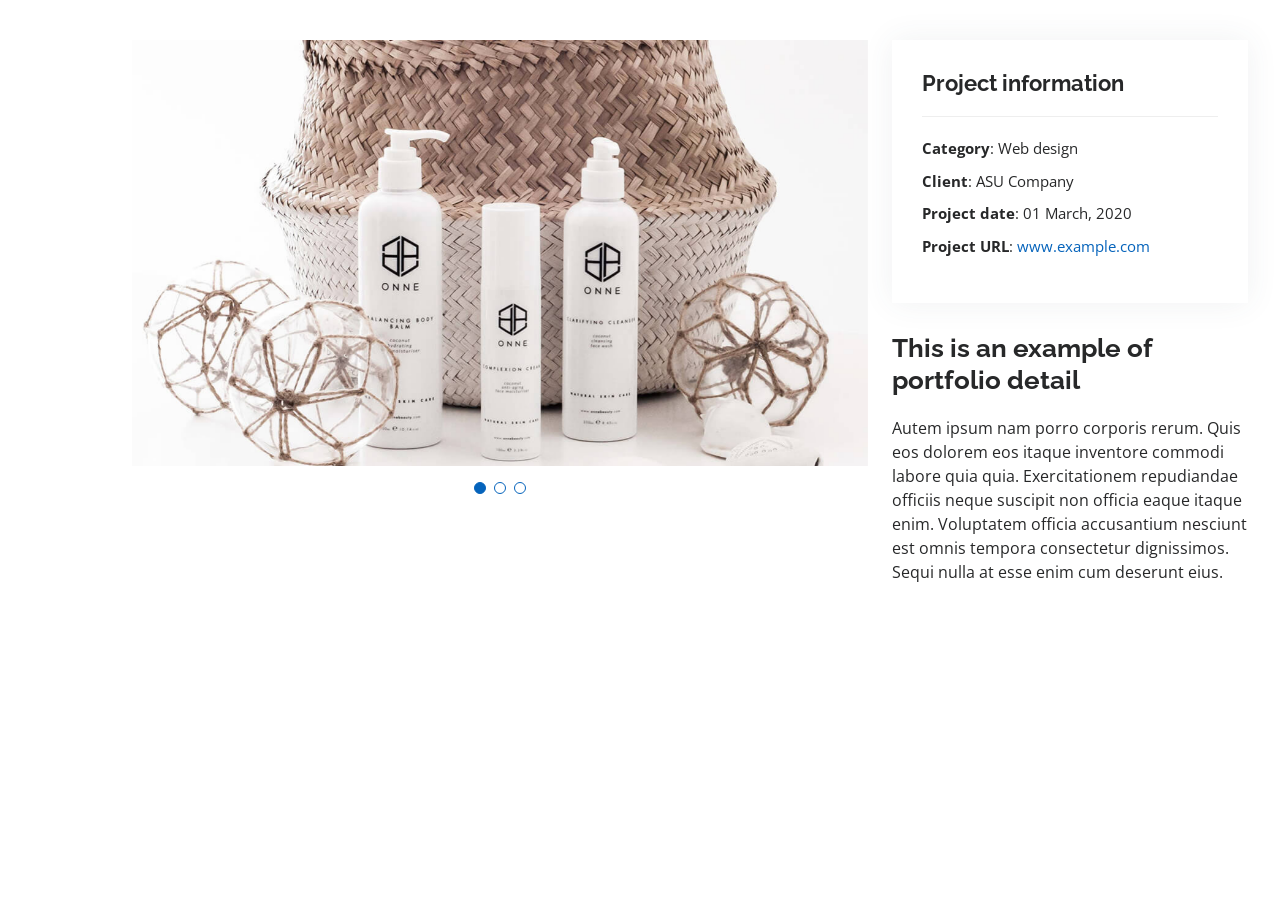
<file: portfolio-details.html>
<!DOCTYPE html>
<html lang="en">

<head>
  <meta charset="utf-8">
  <meta content="width=device-width, initial-scale=1.0" name="viewport">

  <title>Portfolio Details - Personal Bootstrap Template</title>
  <meta content="" name="description">
  <meta content="" name="keywords">

  <!-- Favicons -->
  <link href="assets/img/favicon.png" rel="icon">
  <link href="assets/img/apple-touch-icon.png" rel="apple-touch-icon">

  <!-- Google Fonts -->
  <link href="https://fonts.googleapis.com/css?family=Open+Sans:300,300i,400,400i,600,600i,700,700i|Raleway:300,300i,400,400i,500,500i,600,600i,700,700i|Poppins:300,300i,400,400i,500,500i,600,600i,700,700i" rel="stylesheet">

  <!-- Vendor CSS Files -->
  <link href="assets/vendor/aos/aos.css" rel="stylesheet">
  <link href="assets/vendor/bootstrap/css/bootstrap.min.css" rel="stylesheet">
  <link href="assets/vendor/bootstrap-icons/bootstrap-icons.css" rel="stylesheet">
  <link href="assets/vendor/boxicons/css/boxicons.min.css" rel="stylesheet">
  <link href="assets/vendor/glightbox/css/glightbox.min.css" rel="stylesheet">
  <link href="assets/vendor/swiper/swiper-bundle.min.css" rel="stylesheet">

  <!-- Template Main CSS File -->
  <link href="assets/css/style.css" rel="stylesheet">

  <!-- =======================================================
  * Template Name: MyResume - v4.9.0
  * Template URL: https://bootstrapmade.com/free-html-bootstrap-template-my-resume/
  * Author: BootstrapMade.com
  * License: https://bootstrapmade.com/license/
  ======================================================== -->
</head>

<body>

  <main id="main">

    <!-- ======= Portfolio Details Section ======= -->
    <section id="portfolio-details" class="portfolio-details">
      <div class="container">

        <div class="row gy-4">

          <div class="col-lg-8">
            <div class="portfolio-details-slider swiper">
              <div class="swiper-wrapper align-items-center">

                <div class="swiper-slide">
                  <img src="assets/img/portfolio/portfolio-details-1.jpg" alt="">
                </div>

                <div class="swiper-slide">
                  <img src="assets/img/portfolio/portfolio-details-2.jpg" alt="">
                </div>

                <div class="swiper-slide">
                  <img src="assets/img/portfolio/portfolio-details-3.jpg" alt="">
                </div>

              </div>
              <div class="swiper-pagination"></div>
            </div>
          </div>

          <div class="col-lg-4">
            <div class="portfolio-info">
              <h3>Project information</h3>
              <ul>
                <li><strong>Category</strong>: Web design</li>
                <li><strong>Client</strong>: ASU Company</li>
                <li><strong>Project date</strong>: 01 March, 2020</li>
                <li><strong>Project URL</strong>: <a href="#">www.example.com</a></li>
              </ul>
            </div>
            <div class="portfolio-description">
              <h2>This is an example of portfolio detail</h2>
              <p>
                Autem ipsum nam porro corporis rerum. Quis eos dolorem eos itaque inventore commodi labore quia quia. Exercitationem repudiandae officiis neque suscipit non officia eaque itaque enim. Voluptatem officia accusantium nesciunt est omnis tempora consectetur dignissimos. Sequi nulla at esse enim cum deserunt eius.
              </p>
            </div>
          </div>

        </div>

      </div>
    </section><!-- End Portfolio Details Section -->

  </main><!-- End #main -->

  <div id="preloader"></div>
  <a href="#" class="back-to-top d-flex align-items-center justify-content-center"><i class="bi bi-arrow-up-short"></i></a>

  <!-- Vendor JS Files -->
  <script src="assets/vendor/purecounter/purecounter_vanilla.js"></script>
  <script src="assets/vendor/aos/aos.js"></script>
  <script src="assets/vendor/bootstrap/js/bootstrap.bundle.min.js"></script>
  <script src="assets/vendor/glightbox/js/glightbox.min.js"></script>
  <script src="assets/vendor/isotope-layout/isotope.pkgd.min.js"></script>
  <script src="assets/vendor/swiper/swiper-bundle.min.js"></script>
  <script src="assets/vendor/typed.js/typed.min.js"></script>
  <script src="assets/vendor/waypoints/noframework.waypoints.js"></script>
  <script src="assets/vendor/php-email-form/validate.js"></script>

  <!-- Template Main JS File -->
  <script src="assets/js/main.js"></script>

</body>

</html>
</file>
<file: assets/css/style.css>
/**
* Template Name: MyResume - v4.9.0
* Template URL: https://bootstrapmade.com/free-html-bootstrap-template-my-resume/
* Author: BootstrapMade.com
* License: https://bootstrapmade.com/license/
*/

/*--------------------------------------------------------------
# General
--------------------------------------------------------------*/
body {
  font-family: "Open Sans", sans-serif;
  color: #272829;
}

a {
  color: #0563bb;
  text-decoration: none;
}

a:hover {
  color: #067ded;
  text-decoration: none;
}

h1,
h2,
h3,
h4,
h5,
h6 {
  font-family: "Raleway", sans-serif;
}

/*--------------------------------------------------------------
# Back to top button
--------------------------------------------------------------*/
.back-to-top {
  position: fixed;
  visibility: hidden;
  opacity: 0;
  right: 15px;
  bottom: 15px;
  z-index: 996;
  background: #0563bb;
  width: 40px;
  height: 40px;
  border-radius: 50px;
  transition: all 0.4s;
}

.back-to-top i {
  font-size: 28px;
  color: #fff;
  line-height: 0;
}

.back-to-top:hover {
  background: #0678e3;
  color: #fff;
}

.back-to-top.active {
  visibility: visible;
  opacity: 1;
}

/*--------------------------------------------------------------
# Preloader
--------------------------------------------------------------*/
#preloader {
  position: fixed;
  top: 0;
  left: 0;
  right: 0;
  bottom: 0;
  z-index: 9999;
  overflow: hidden;
  background: #fff;
}

#preloader:before {
  content: "";
  position: fixed;
  top: calc(50% - 30px);
  left: calc(50% - 30px);
  border: 6px solid #0563bb;
  border-top-color: #fff;
  border-bottom-color: #fff;
  border-radius: 50%;
  width: 60px;
  height: 60px;
  -webkit-animation: animate-preloader 1s linear infinite;
  animation: animate-preloader 1s linear infinite;
}

@-webkit-keyframes animate-preloader {
  0% {
    transform: rotate(0deg);
  }

  100% {
    transform: rotate(360deg);
  }
}

@keyframes animate-preloader {
  0% {
    transform: rotate(0deg);
  }

  100% {
    transform: rotate(360deg);
  }
}

/*--------------------------------------------------------------
# Disable aos animation delay on mobile devices
--------------------------------------------------------------*/
@media screen and (max-width: 768px) {
  [data-aos-delay] {
    transition-delay: 0 !important;
  }
}

/*--------------------------------------------------------------
# Header
--------------------------------------------------------------*/
#header {
  position: fixed;
  top: 0;
  left: 0;
  bottom: 0;
  z-index: 9997;
  transition: all 0.5s;
  padding: 15px;
  overflow-y: auto;
}

@media (max-width: 992px) {
  #header {
    width: 300px;
    background: #fff;
    border-right: 1px solid #e6e9ec;
    left: -300px;
  }
}

@media (min-width: 992px) {
  #main {
    margin-left: 100px;
  }
}

/*--------------------------------------------------------------
# Navigation Menu
--------------------------------------------------------------*/
/**
* Desktop Navigation 
*/
.nav-menu {
  padding: 0;
  display: block;
}

.nav-menu * {
  margin: 0;
  padding: 0;
  list-style: none;
}

.nav-menu>ul>li {
  position: relative;
  white-space: nowrap;
}

.nav-menu a,
.nav-menu a:focus {
  display: flex;
  align-items: center;
  color: #45505b;
  padding: 10px 18px;
  margin-bottom: 8px;
  transition: 0.3s;
  font-size: 15px;
  border-radius: 50px;
  background: #f2f3f5;
  height: 56px;
  width: 100%;
  overflow: hidden;
  transition: 0.3s;
}

.nav-menu a i,
.nav-menu a:focus i {
  font-size: 20px;
}

.nav-menu a span,
.nav-menu a:focus span {
  padding: 0 5px 0 7px;
  color: #45505b;
}

@media (min-width: 992px) {

  .nav-menu a,
  .nav-menu a:focus {
    width: 56px;
  }

  .nav-menu a span,
  .nav-menu a:focus span {
    display: none;
    color: #fff;
  }
}

.nav-menu a:hover,
.nav-menu .active,
.nav-menu .active:focus,
.nav-menu li:hover>a {
  color: #fff;
  background: #0563bb;
}

.nav-menu a:hover span,
.nav-menu .active span,
.nav-menu .active:focus span,
.nav-menu li:hover>a span {
  color: #fff;
}

.nav-menu a:hover,
.nav-menu li:hover>a {
  width: 100%;
  color: #fff;
}

.nav-menu a:hover span,
.nav-menu li:hover>a span {
  display: block;
}

/**
* Mobile Navigation 
*/
.mobile-nav-toggle {
  position: fixed;
  right: 10px;
  top: 10px;
  z-index: 9998;
  border: 0;
  background: none;
  font-size: 28px;
  transition: all 0.4s;
  outline: none !important;
  line-height: 0;
  cursor: pointer;
  border-radius: 50px;
  padding: 5px;
}

.mobile-nav-toggle i {
  color: #45505b;
}

.mobile-nav-active {
  overflow: hidden;
}

.mobile-nav-active #header {
  left: 0;
}

.mobile-nav-active .mobile-nav-toggle {
  color: #fff;
  background-color: #0563bb;
}

/*--------------------------------------------------------------
# Hero Section
--------------------------------------------------------------*/
#hero {
  width: 100%;
  height: 100vh;
  background: url("../img/zm.jpeg") top right no-repeat;
  background-size: cover;
  position: relative;
}

@media (min-width: 992px) {
  #hero {
    padding-left: 160px;
  }
}

#hero:before {
  content: "";
  background: rgba(255, 255, 255, 0.8);
  position: absolute;
  bottom: 0;
  top: 0;
  left: 0;
  right: 0;
}

#hero h1 {
  margin: 0;
  font-size: 64px;
  font-weight: 700;
  line-height: 56px;
  color: #45505b;
}

#hero p {
  color: #45505b;
  margin: 15px 0 0 0;
  font-size: 26px;
  font-family: "Poppins", sans-serif;
}

#hero p span {
  color: #0563bb;
  letter-spacing: 1px;
}

#hero .social-links {
  margin-top: 30px;
}

#hero .social-links a {
  font-size: 24px;
  display: inline-block;
  color: #45505b;
  line-height: 1;
  margin-right: 20px;
  transition: 0.3s;
}

#hero .social-links a:hover {
  color: #0563bb;
}

@media (max-width: 992px) {
  #hero {
    text-align: center;
  }

  #hero h1 {
    font-size: 32px;
    line-height: 36px;
  }

  #hero p {
    margin-top: 10px;
    font-size: 20px;
    line-height: 24px;
  }
}

/*--------------------------------------------------------------
# Sections General
--------------------------------------------------------------*/
section {
  padding: 60px 0;
  overflow: hidden;
}

.section-title {
  text-align: center;
  padding-bottom: 30px;
}

.section-title h2 {
  font-size: 32px;
  font-weight: bold;
  text-transform: uppercase;
  margin-bottom: 20px;
  padding-bottom: 20px;
  position: relative;
  color: #45505b;
}

.section-title h2::before {
  content: "";
  position: absolute;
  display: block;
  width: 120px;
  height: 1px;
  background: #ddd;
  bottom: 1px;
  left: calc(50% - 60px);
}

.section-title h2::after {
  content: "";
  position: absolute;
  display: block;
  width: 40px;
  height: 3px;
  background: #0563bb;
  bottom: 0;
  left: calc(50% - 20px);
}

.section-title p {
  margin-bottom: 0;
}

/*--------------------------------------------------------------
# About
--------------------------------------------------------------*/
.about .content h3 {
  font-weight: 700;
  font-size: 26px;
  color: #728394;
}

.about .content ul {
  list-style: none;
  padding: 0;
}

.about .content ul li {
  margin-bottom: 20px;
  display: flex;
  align-items: center;
}

.about .content ul strong {
  margin-right: 10px;
}

.about .content ul i {
  font-size: 16px;
  margin-right: 5px;
  color: #0563bb;
  line-height: 0;
}

.about .content p:last-child {
  margin-bottom: 0;
}

/*--------------------------------------------------------------
# Facts
--------------------------------------------------------------*/
.facts .count-box {
  padding: 30px 30px 25px 30px;
  margin-top: 30px;
  width: 100%;
  position: relative;
  text-align: center;
  background: #fff;
}

.facts .count-box i {
  position: absolute;
  top: -25px;
  left: 50%;
  transform: translateX(-50%);
  font-size: 24px;
  background: #0563bb;
  color: #fff;
  border-radius: 50px;
  display: inline-flex;
  align-items: center;
  justify-content: center;
  width: 48px;
  height: 48px;
}

.facts .count-box span {
  font-size: 36px;
  display: block;
  font-weight: 600;
  color: #011426;
}

.facts .count-box p {
  padding: 0;
  margin: 0;
  font-family: "Raleway", sans-serif;
  font-size: 14px;
}

/*--------------------------------------------------------------
# Akills
--------------------------------------------------------------*/
.skills .progress {
  height: 60px;
  display: block;
  background: none;
  border-radius: 0;
}

.skills .progress .skill {
  padding: 10px 0;
  margin: 0;
  text-transform: uppercase;
  display: block;
  font-weight: 600;
  font-family: "Poppins", sans-serif;
  color: #45505b;
}

.skills .progress .skill .val {
  float: right;
  font-style: normal;
}

.skills .progress-bar-wrap {
  background: #f2f3f5;
}

.skills .progress-bar {
  width: 1px;
  height: 10px;
  transition: 0.9s;
  background-color: #0563bb;
}

/*--------------------------------------------------------------
# Resume
--------------------------------------------------------------*/
.resume .resume-title {
  font-size: 26px;
  font-weight: 700;
  margin-top: 20px;
  margin-bottom: 20px;
  color: #45505b;
}

.resume .resume-item {
  padding: 0 0 20px 20px;
  margin-top: -2px;
  border-left: 2px solid #0563bb;
  position: relative;
}

.resume .resume-item h4 {
  line-height: 18px;
  font-size: 18px;
  font-weight: 600;
  text-transform: uppercase;
  font-family: "Poppins", sans-serif;
  color: #0563bb;
  margin-bottom: 10px;
}

.resume .resume-item h5 {
  font-size: 16px;
  background: #f7f8f9;
  padding: 5px 15px;
  display: inline-block;
  font-weight: 600;
  margin-bottom: 10px;
}

.resume .resume-item ul {
  padding-left: 20px;
}

.resume .resume-item ul li {
  padding-bottom: 10px;
}

.resume .resume-item:last-child {
  padding-bottom: 0;
}

.resume .resume-item::before {
  content: "";
  position: absolute;
  width: 16px;
  height: 16px;
  border-radius: 50px;
  left: -9px;
  top: 0;
  background: #fff;
  border: 2px solid #0563bb;
}

/*--------------------------------------------------------------
# Portfolio
--------------------------------------------------------------*/
.portfolio .portfolio-item {
  margin-bottom: 30px;
}

.portfolio #portfolio-flters {
  padding: 0;
  margin: 0 auto 25px auto;
  list-style: none;
  text-align: center;
  background: #fff;
  border-radius: 50px;
  padding: 2px 15px;
}

.portfolio #portfolio-flters li {
  cursor: pointer;
  display: inline-block;
  padding: 10px 15px;
  font-size: 14px;
  font-weight: 600;
  line-height: 1;
  text-transform: uppercase;
  color: #272829;
  margin-bottom: 5px;
  transition: all 0.3s ease-in-out;
}

.portfolio #portfolio-flters li:hover,
.portfolio #portfolio-flters li.filter-active {
  color: #0563bb;
}

.portfolio #portfolio-flters li:last-child {
  margin-right: 0;
}

.portfolio .portfolio-wrap {
  transition: 0.3s;
  position: relative;
  overflow: hidden;
  z-index: 1;
  background: rgba(69, 80, 91, 0.8);
}

.portfolio .portfolio-wrap::before {
  content: "";
  background: rgba(255, 255, 255, 0.7);
  position: absolute;
  left: 30px;
  right: 30px;
  top: 30px;
  bottom: 30px;
  transition: all ease-in-out 0.3s;
  z-index: 2;
  opacity: 0;
}

.portfolio .portfolio-wrap .portfolio-info {
  opacity: 0;
  position: absolute;
  top: 0;
  left: 0;
  right: 0;
  bottom: 0;
  text-align: center;
  z-index: 3;
  transition: all ease-in-out 0.3s;
  display: flex;
  flex-direction: column;
  justify-content: center;
  align-items: center;
}

.portfolio .portfolio-wrap .portfolio-info::before {
  display: block;
  content: "";
  width: 48px;
  height: 48px;
  position: absolute;
  top: 35px;
  left: 35px;
  border-top: 3px solid #d7dce1;
  border-left: 3px solid #d7dce1;
  transition: all 0.5s ease 0s;
  z-index: 9994;
}

.portfolio .portfolio-wrap .portfolio-info::after {
  display: block;
  content: "";
  width: 48px;
  height: 48px;
  position: absolute;
  bottom: 35px;
  right: 35px;
  border-bottom: 3px solid #d7dce1;
  border-right: 3px solid #d7dce1;
  transition: all 0.5s ease 0s;
  z-index: 9994;
}

.portfolio .portfolio-wrap .portfolio-info h4 {
  font-size: 20px;
  color: #45505b;
  font-weight: 600;
}

.portfolio .portfolio-wrap .portfolio-info p {
  color: #45505b;
  font-size: 14px;
  text-transform: uppercase;
  padding: 0;
  margin: 0;
}

.portfolio .portfolio-wrap .portfolio-links {
  text-align: center;
  z-index: 4;
}

.portfolio .portfolio-wrap .portfolio-links a {
  color: #45505b;
  margin: 0 2px;
  font-size: 28px;
  display: inline-block;
  transition: 0.3s;
}

.portfolio .portfolio-wrap .portfolio-links a:hover {
  color: #148af9;
}

.portfolio .portfolio-wrap:hover::before {
  top: 0;
  left: 0;
  right: 0;
  bottom: 0;
  opacity: 1;
}

.portfolio .portfolio-wrap:hover .portfolio-info {
  opacity: 1;
}

.portfolio .portfolio-wrap:hover .portfolio-info::before {
  top: 15px;
  left: 15px;
}

.portfolio .portfolio-wrap:hover .portfolio-info::after {
  bottom: 15px;
  right: 15px;
}

/*--------------------------------------------------------------
# Portfolio Details
--------------------------------------------------------------*/
.portfolio-details {
  padding-top: 40px;
}

.portfolio-details .portfolio-details-slider img {
  width: 100%;
}

.portfolio-details .portfolio-details-slider .swiper-pagination {
  margin-top: 20px;
  position: relative;
}

.portfolio-details .portfolio-details-slider .swiper-pagination .swiper-pagination-bullet {
  width: 12px;
  height: 12px;
  background-color: #fff;
  opacity: 1;
  border: 1px solid #0563bb;
}

.portfolio-details .portfolio-details-slider .swiper-pagination .swiper-pagination-bullet-active {
  background-color: #0563bb;
}

.portfolio-details .portfolio-info {
  padding: 30px;
  box-shadow: 0px 0 30px rgba(69, 80, 91, 0.08);
}

.portfolio-details .portfolio-info h3 {
  font-size: 22px;
  font-weight: 700;
  margin-bottom: 20px;
  padding-bottom: 20px;
  border-bottom: 1px solid #eee;
}

.portfolio-details .portfolio-info ul {
  list-style: none;
  padding: 0;
  font-size: 15px;
}

.portfolio-details .portfolio-info ul li+li {
  margin-top: 10px;
}

.portfolio-details .portfolio-description {
  padding-top: 30px;
}

.portfolio-details .portfolio-description h2 {
  font-size: 26px;
  font-weight: 700;
  margin-bottom: 20px;
}

.portfolio-details .portfolio-description p {
  padding: 0;
}

/*--------------------------------------------------------------
# Services
--------------------------------------------------------------*/
.services .icon-box {
  text-align: center;
  padding: 70px 20px 80px 20px;
  transition: all ease-in-out 0.3s;
  background: #fff;
  box-shadow: 0px 5px 90px 0px rgba(110, 123, 131, 0.05);
}

.services .icon-box .icon {
  margin: 0 auto;
  width: 100px;
  height: 100px;
  display: flex;
  align-items: center;
  justify-content: center;
  transition: ease-in-out 0.3s;
  position: relative;
}

.services .icon-box .icon i {
  font-size: 36px;
  transition: 0.5s;
  position: relative;
}

.services .icon-box .icon svg {
  position: absolute;
  top: 0;
  left: 0;
}

.services .icon-box .icon svg path {
  transition: 0.5s;
  fill: #f5f5f5;
}

.services .icon-box h4 {
  font-weight: 600;
  margin: 10px 0 15px 0;
  font-size: 22px;
}

.services .icon-box h4 a {
  color: #45505b;
  transition: ease-in-out 0.3s;
}

.services .icon-box p {
  line-height: 24px;
  font-size: 14px;
  margin-bottom: 0;
}

.services .icon-box:hover {
  border-color: #fff;
  box-shadow: 0px 0 35px 0 rgba(0, 0, 0, 0.08);
}

.services .iconbox-blue i {
  color: #47aeff;
}

.services .iconbox-blue:hover .icon i {
  color: #fff;
}

.services .iconbox-blue:hover .icon path {
  fill: #47aeff;
}

.services .iconbox-orange i {
  color: #ffa76e;
}

.services .iconbox-orange:hover .icon i {
  color: #fff;
}

.services .iconbox-orange:hover .icon path {
  fill: #ffa76e;
}

.services .iconbox-pink i {
  color: #e80368;
}

.services .iconbox-pink:hover .icon i {
  color: #fff;
}

.services .iconbox-pink:hover .icon path {
  fill: #e80368;
}

.services .iconbox-yellow i {
  color: #ffbb2c;
}

.services .iconbox-yellow:hover .icon i {
  color: #fff;
}

.services .iconbox-yellow:hover .icon path {
  fill: #ffbb2c;
}

.services .iconbox-red i {
  color: #ff5828;
}

.services .iconbox-red:hover .icon i {
  color: #fff;
}

.services .iconbox-red:hover .icon path {
  fill: #ff5828;
}

.services .iconbox-teal i {
  color: #11dbcf;
}

.services .iconbox-teal:hover .icon i {
  color: #fff;
}

.services .iconbox-teal:hover .icon path {
  fill: #11dbcf;
}

/*--------------------------------------------------------------
# Testimonials
--------------------------------------------------------------*/
.testimonials .section-header {
  margin-bottom: 40px;
}

.testimonials .testimonials-carousel,
.testimonials .testimonials-slider {
  overflow: hidden;
}

.testimonials .testimonial-item {
  text-align: center;
}

.testimonials .testimonial-item .testimonial-img {
  width: 120px;
  border-radius: 50%;
  border: 4px solid #fff;
  margin: 0 auto;
}

.testimonials .testimonial-item h3 {
  font-size: 20px;
  font-weight: bold;
  margin: 10px 0 5px 0;
  color: #111;
}

.testimonials .testimonial-item h4 {
  font-size: 14px;
  color: #999;
  margin: 0 0 15px 0;
}

.testimonials .testimonial-item .quote-icon-left,
.testimonials .testimonial-item .quote-icon-right {
  color: #90c8fc;
  font-size: 26px;
}

.testimonials .testimonial-item .quote-icon-left {
  display: inline-block;
  left: -5px;
  position: relative;
}

.testimonials .testimonial-item .quote-icon-right {
  display: inline-block;
  right: -5px;
  position: relative;
  top: 10px;
}

.testimonials .testimonial-item p {
  font-style: italic;
  margin: 0 auto 15px auto;
}

.testimonials .swiper-pagination {
  margin-top: 20px;
  position: relative;
}

.testimonials .swiper-pagination .swiper-pagination-bullet {
  width: 12px;
  height: 12px;
  background-color: #fff;
  opacity: 1;
  border: 1px solid #0563bb;
}

.testimonials .swiper-pagination .swiper-pagination-bullet-active {
  background-color: #0563bb;
}

@media (min-width: 992px) {
  .testimonials .testimonial-item p {
    width: 80%;
  }
}

/*--------------------------------------------------------------
# Contact
--------------------------------------------------------------*/
.contact .info {
  width: 100%;
  background: #fff;
}

.contact .info i {
  font-size: 20px;
  color: #0563bb;
  float: left;
  width: 44px;
  height: 44px;
  background: #eef7ff;
  display: flex;
  justify-content: center;
  align-items: center;
  border-radius: 50px;
  transition: all 0.3s ease-in-out;
}

.contact .info h4 {
  padding: 0 0 0 60px;
  font-size: 22px;
  font-weight: 600;
  margin-bottom: 5px;
  color: #45505b;
}

.contact .info p {
  padding: 0 0 0 60px;
  margin-bottom: 0;
  font-size: 14px;
  color: #728394;
}

.contact .info .email,
.contact .info .phone {
  margin-top: 40px;
}

.contact .info .email:hover i,
.contact .info .address:hover i,
.contact .info .phone:hover i {
  background: #0563bb;
  color: #fff;
}

.contact .php-email-form {
  width: 100%;
  background: #fff;
}

.contact .php-email-form .form-group {
  padding-bottom: 8px;
}

.contact .php-email-form .error-message {
  display: none;
  color: #fff;
  background: #ed3c0d;
  text-align: left;
  padding: 15px;
  font-weight: 600;
}

.contact .php-email-form .error-message br+br {
  margin-top: 25px;
}

.contact .php-email-form .sent-message {
  display: none;
  color: #fff;
  background: #18d26e;
  text-align: center;
  padding: 15px;
  font-weight: 600;
}

.contact .php-email-form .loading {
  display: none;
  background: #fff;
  text-align: center;
  padding: 15px;
}

.contact .php-email-form .loading:before {
  content: "";
  display: inline-block;
  border-radius: 50%;
  width: 24px;
  height: 24px;
  margin: 0 10px -6px 0;
  border: 3px solid #18d26e;
  border-top-color: #eee;
  -webkit-animation: animate-loading 1s linear infinite;
  animation: animate-loading 1s linear infinite;
}

.contact .php-email-form input,
.contact .php-email-form textarea {
  border-radius: 4px;
  box-shadow: none;
  font-size: 14px;
}

.contact .php-email-form input {
  height: 44px;
}

.contact .php-email-form textarea {
  padding: 10px 12px;
}

.contact .php-email-form button[type=submit] {
  background: #0563bb;
  border: 0;
  padding: 10px 35px;
  color: #fff;
  transition: 0.4s;
  border-radius: 50px;
}

.contact .php-email-form button[type=submit]:hover {
  background: #0678e3;
}

@-webkit-keyframes animate-loading {
  0% {
    transform: rotate(0deg);
  }

  100% {
    transform: rotate(360deg);
  }
}

@keyframes animate-loading {
  0% {
    transform: rotate(0deg);
  }

  100% {
    transform: rotate(360deg);
  }
}

/*--------------------------------------------------------------
# Footer
--------------------------------------------------------------*/
#footer {
  background: #f7f8f9;
  color: #45505b;
  font-size: 14px;
  text-align: center;
  padding: 30px 0;
}

#footer h3 {
  font-size: 36px;
  font-weight: 700;
  position: relative;
  font-family: "Poppins", sans-serif;
  padding: 0;
  margin: 0 0 15px 0;
}

#footer p {
  font-size: 15;
  font-style: italic;
  padding: 0;
  margin: 0 0 40px 0;
}

#footer .social-links {
  margin: 0 0 40px 0;
}

#footer .social-links a {
  font-size: 18px;
  display: inline-block;
  background: #0563bb;
  color: #fff;
  line-height: 1;
  padding: 8px 0;
  margin-right: 4px;
  border-radius: 50%;
  text-align: center;
  width: 36px;
  height: 36px;
  transition: 0.3s;
}

#footer .social-links a:hover {
  background: #0678e3;
  color: #fff;
  text-decoration: none;
}

#footer .copyright {
  margin: 0 0 5px 0;
}

#footer .credits {
  font-size: 13px;
}
</file>
